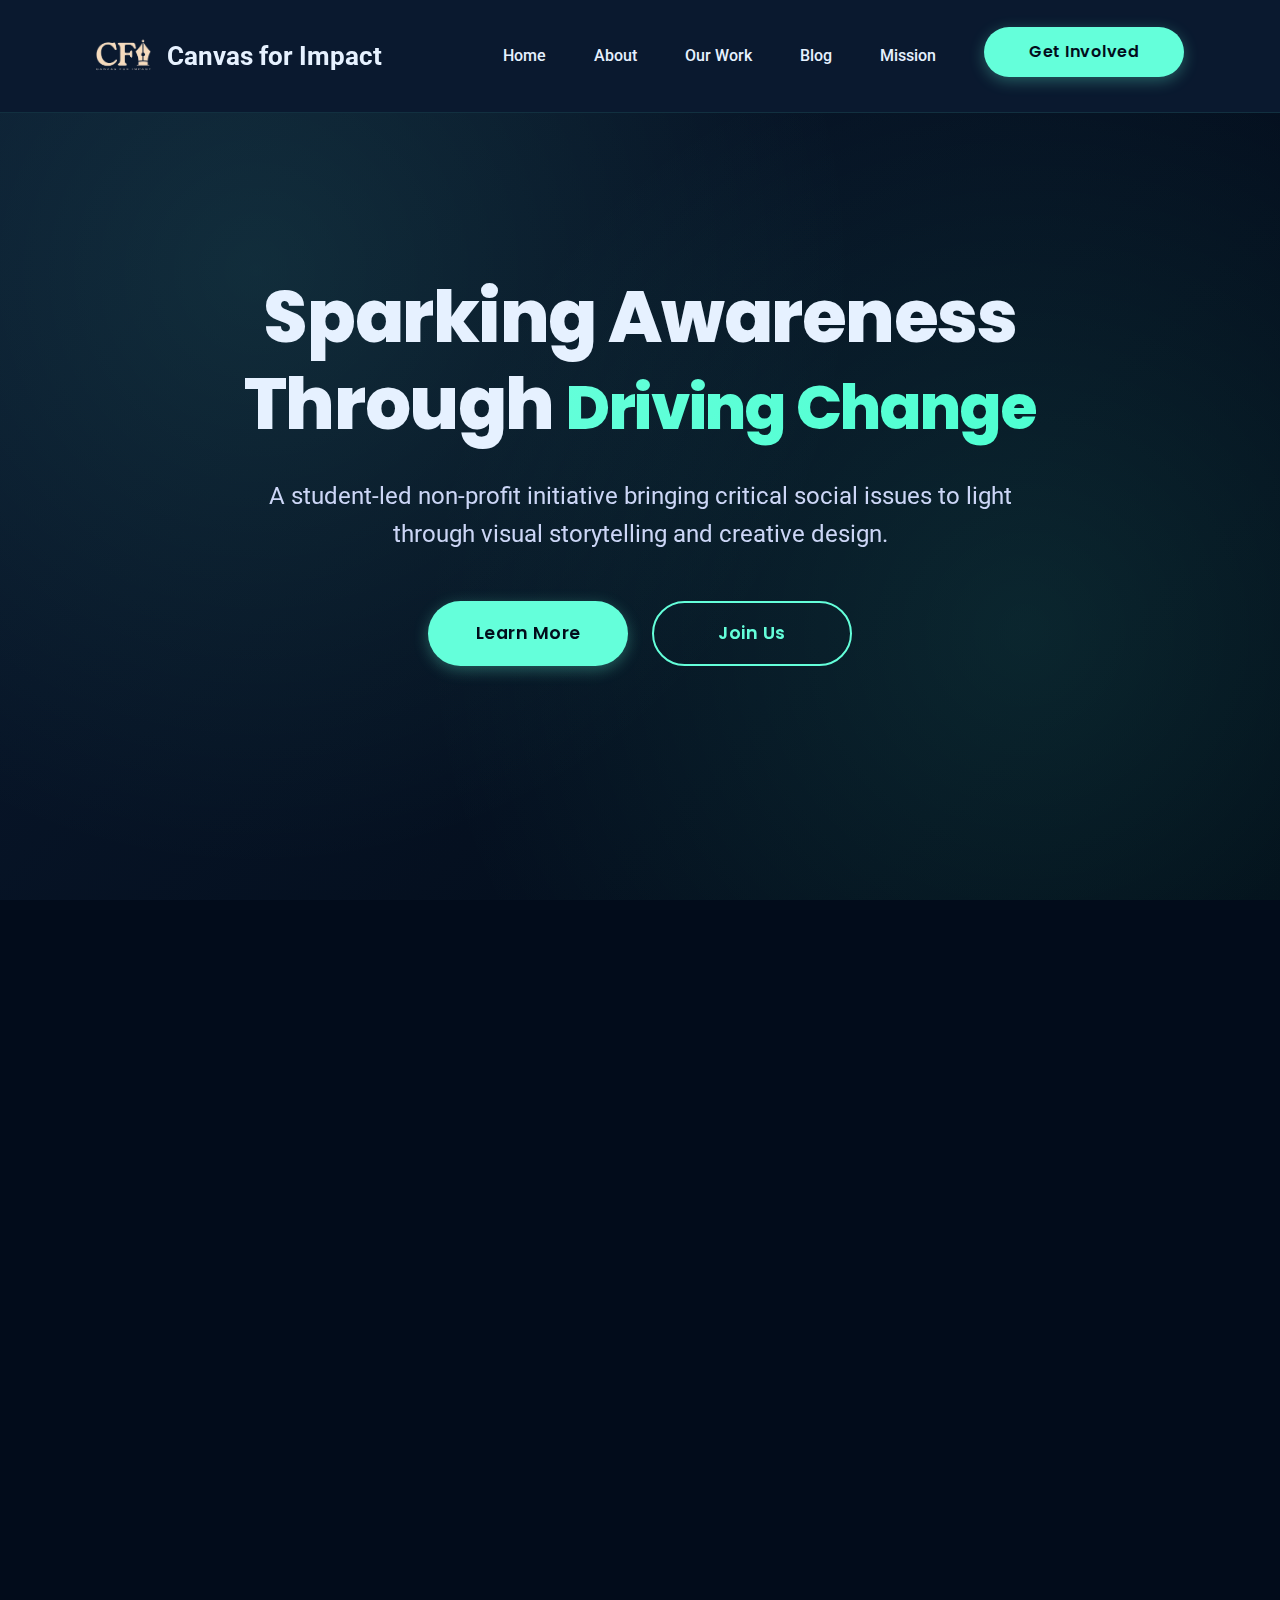
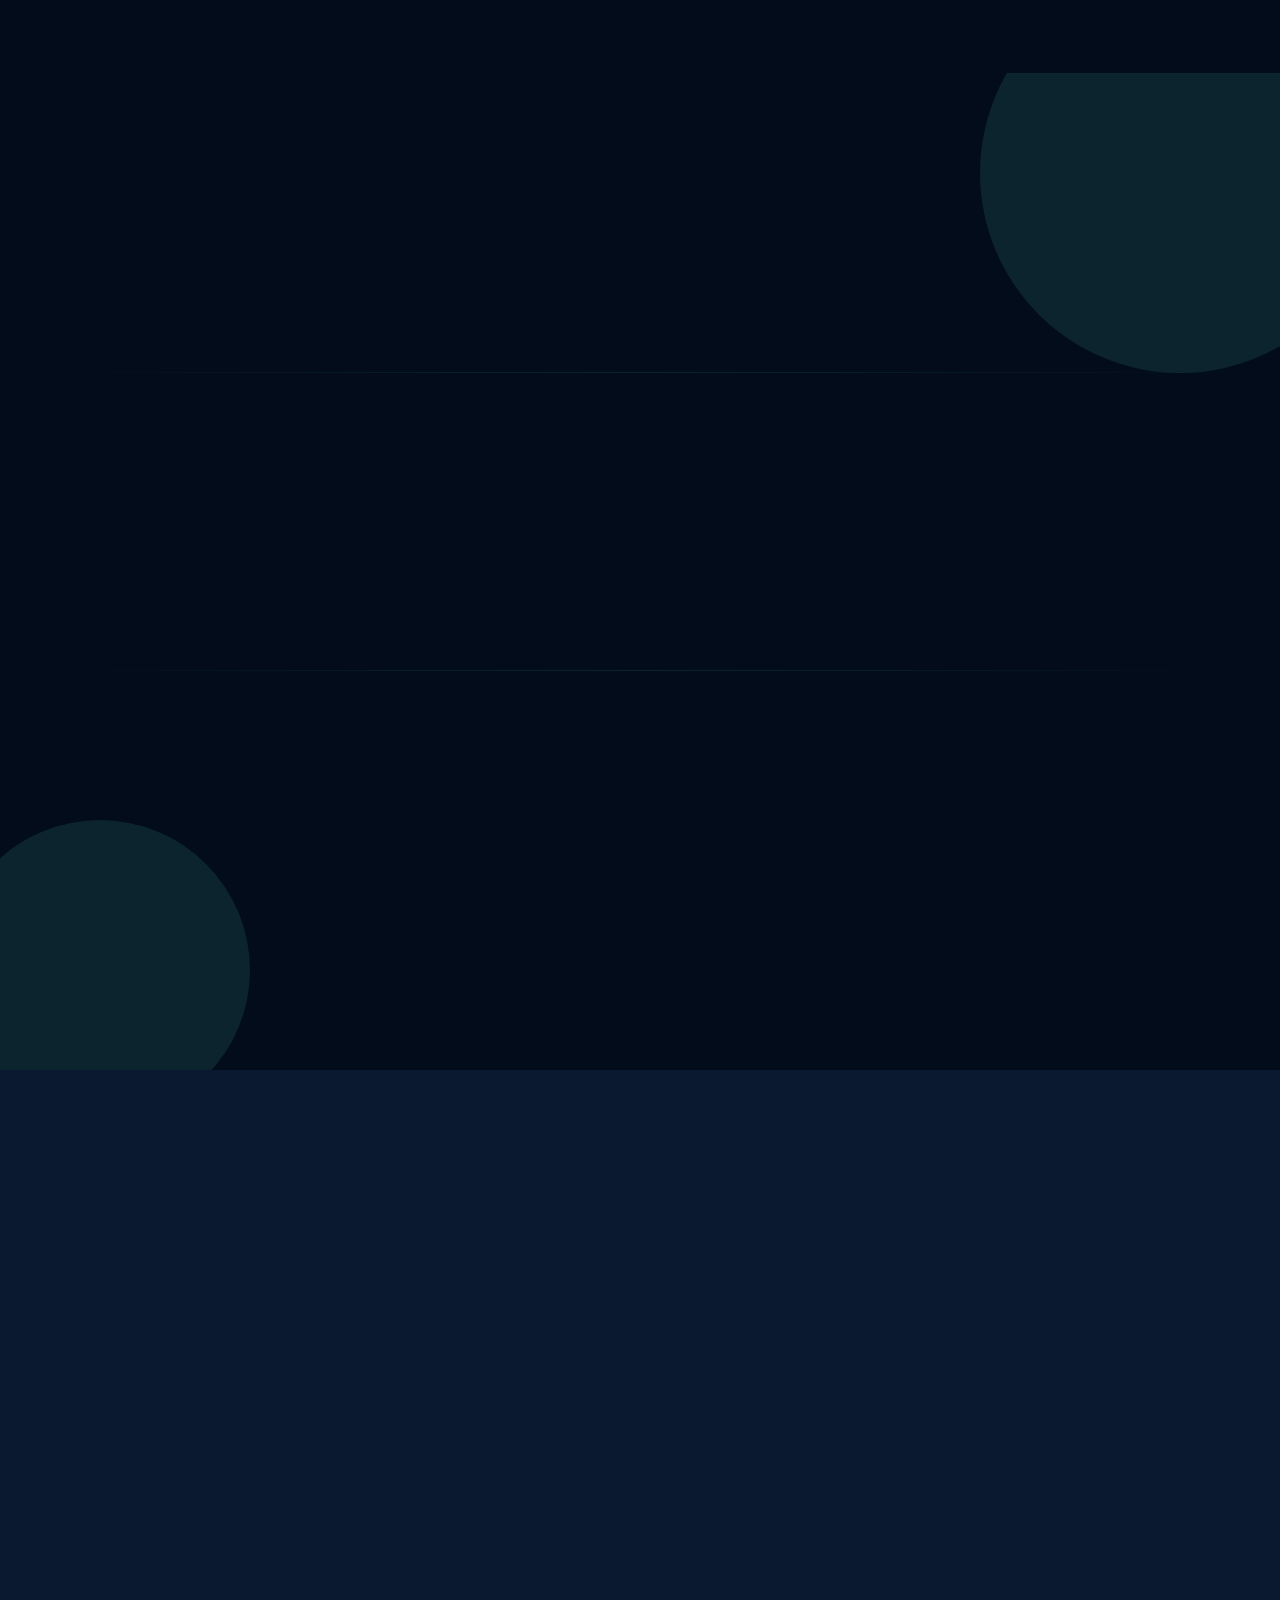
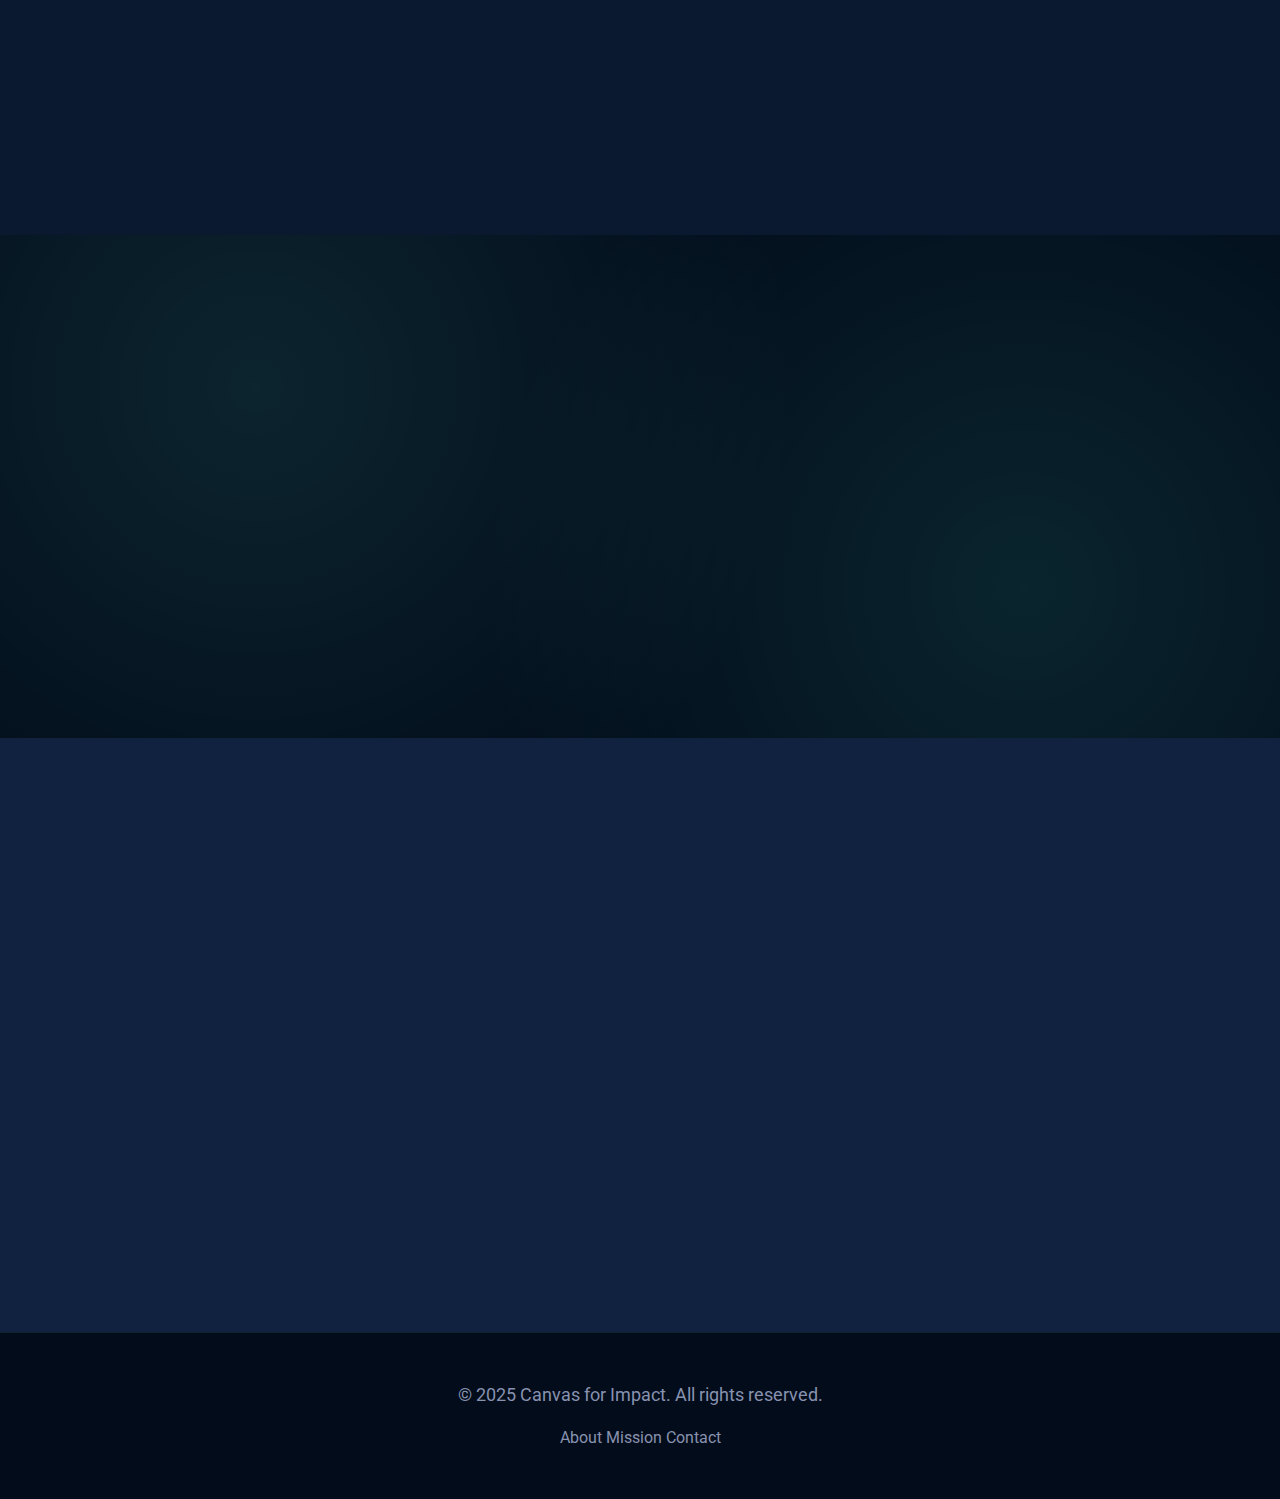
<file: index.html>
<!DOCTYPE html>
<html lang="en" class="smooth-scroll">
    <head>
    <meta charset="UTF-8">
    <meta name="viewport" content="width=device-width, initial-scale=1.0">
    <title>Canvas for Impact | Sparking Change Through Creativity</title>
    <meta name="description" content="Canvas for Impact is a student-led non-profit initiative dedicated to shedding light on critical social, emotional, and global issues through visual storytelling and creative design.">
    <link rel="stylesheet" href="style.css">
    <!-- Add link to Google Fonts if desired -->
    <link rel="preconnect" href="https://fonts.googleapis.com">
    <link rel="preconnect" href="https://fonts.gstatic.com" crossorigin>
    <link href="https://fonts.googleapis.com/css2?family=Poppins:wght@300;400;600;700&family=Roboto:wght@400;500;700&display=swap" rel="stylesheet">
    <!-- Add Font Awesome for icons -->
    <link rel="stylesheet" href="https://cdnjs.cloudflare.com/ajax/libs/font-awesome/6.0.0/css/all.min.css">
    <!-- AOS CSS -->
    <link href="https://unpkg.com/aos@2.3.1/dist/aos.css" rel="stylesheet">
    <!-- Favicon -->
    <link rel="icon" href="/favicon.ico" type="image/x-icon">
    <link rel="shortcut icon" href="/favicon.ico" type="image/x-icon">
    </head>
<body>

    <header class="site-header">
        <div class="container header-container">
            <div class="logo" data-aos="fade-down">
                <a href="/">
                    <img src="assets/images/logo.png" alt="Canvas for Impact Logo">
                    <span>Canvas for Impact</span>
                </a>
            </div>
            <nav class="main-nav">
                <button class="menu-toggle" aria-label="Toggle navigation" aria-expanded="false">
                    <span></span>
                    <span></span>
                    <span></span>
                    </button>
                <ul class="nav-links">
                    <li><a href="#home" class="active">Home</a></li>
                    <li><a href="#about">About</a></li>
                    <li><a href="#methods">Our Work</a></li>
                    <li><a href="/blog.html">Blog</a></li>
                    <li><a href="#mission">Mission</a></li>
                    <li><a href="https://docs.google.com/forms/d/e/1FAIpQLSel7xXJ7xcZhl62CjPliYhnR1sGMBsi7hTrRW8y1dH5wzJVJg/viewform?usp=sharing" target="_blank" class="cta-button">Get Involved</a></li>
                </ul>
            </nav>
                </div>
    </header>

    <main>
        <section id="home" class="hero-section">
            <div class="container hero-content" data-aos="fade-up" data-aos-delay="200">
                <h1>Sparking Awareness<br>Through <span class="text-gradient">Driving Change</span></h1>
                <p class="subtitle">A student-led non-profit initiative bringing critical social issues to light through visual storytelling and creative design.</p>
                <div class="hero-cta">
                    <a href="#about" class="cta-button" data-aos="fade-up" data-aos-delay="400">Learn More</a>
                    <a href="#contact" class="cta-button secondary" data-aos="fade-up" data-aos-delay="600">Join Us</a>
                </div>
            </div>
        </section>

        <section id="illustrations" class="illustrations-section">
            <div class="container">
                <h2 class="reveal" data-aos="fade-up">Our Illustrations</h2>
                <div class="illustrations-grid">
                    <div class="illustration-card" data-aos="fade-up" data-aos-delay="200">
                        <div class="illustration-image">
                            <img src="assets/images/illustration1.jpg" alt="Mental Health Awareness - Are you okay?">
                        </div>
                        <div class="illustration-content">
                            <h3>Breaking the Silence</h3>
                            <p>Illustrating the internal struggle with anxiety and the importance of mental health awareness</p>
                        </div>
                            </div>
                    <div class="illustration-card" data-aos="fade-up" data-aos-delay="400">
                        <div class="illustration-image">
                            <img src="assets/images/illustration2.jpg" alt="Student Life Balance">
                            </div>
                        <div class="illustration-content">
                            <h3>Student Burnout</h3>
                            <p>Highlighting the challenges of academic pressure and the need for better work-life balance</p>
                        </div>
                            </div>
                    <div class="illustration-card" data-aos="fade-up" data-aos-delay="600">
                        <div class="illustration-image">
                            <img src="assets/images/illustration3.jpg" alt="Sleep Deprivation Awareness">
                        </div>
                        <div class="illustration-content">
                            <h3>Sleep Culture</h3>
                            <p>Addressing the normalization of sleep deprivation in student life and its impact on wellbeing</p>
                        </div>
                        </div>
                    </div>
                </div>
            </section>

        <section id="about" class="about-section">
            <div class="container">
                <h2 class="reveal" data-aos="fade-up">About Canvas for Impact</h2>
                <div class="about-wrapper">
                    <div class="about-content-main" data-aos="fade-up" data-aos-delay="200">
                        <p class="highlight-text">Canvas for Impact is a student-led non-profit initiative dedicated to shedding light on critical social, emotional, and global issues that are often overlooked in everyday conversations. Our mission is to spark awareness and drive change through the power of visual storytelling, thoughtful write-ups, and creative graphic design.</p>
                    </div>
                    <div class="about-content-secondary" data-aos="fade-up" data-aos-delay="400">
                        <p>In today's fast-moving world, topics that deeply affect mental health, societal progress, and individual well-being often get lost in the noise. Canvas for Impact aims to bring these conversations to the forefront—whether it's about mental health, sustainability, equality, or self-growth—through engaging, well-researched content and eye-catching visuals.</p>
                    </div>
                    <div class="about-highlights" data-aos="fade-up" data-aos-delay="600">
                        <div class="highlight-item">
                            <span class="highlight-icon">🎨</span>
                            <span class="highlight-text">Visual Storytelling</span>
                        </div>
                        <div class="highlight-item">
                            <span class="highlight-icon">💡</span>
                            <span class="highlight-text">Social Impact</span>
                        </div>
                        <div class="highlight-item">
                            <span class="highlight-icon">✨</span>
                            <span class="highlight-text">Creative Design</span>
                        </div>
                    </div>
                </div>
            </div>
            <div class="about-bg-elements">
                <div class="bg-circle circle-1"></div>
                <div class="bg-circle circle-2"></div>
                <div class="bg-line line-1"></div>
                <div class="bg-line line-2"></div>
            </div>
        </section>

        <section id="methods" class="methods-section">
            <div class="container">
                <h2 class="reveal" data-aos="fade-up">How We Create Impact</h2>
                <div class="methods-grid">
                    <div class="method-card" data-aos="fade-up" data-aos-delay="200">
                        <div class="icon">
                            <i class="fas fa-palette"></i>
                        </div>
                        <h3>Visual Storytelling</h3>
                        <p>Engaging visuals that capture attention and convey complex issues powerfully.</p>
                    </div>
                    <div class="method-card" data-aos="fade-up" data-aos-delay="400">
                        <div class="icon">
                            <i class="fas fa-pen-fancy"></i>
                        </div>
                        <h3>Thoughtful Write-ups</h3>
                        <p>Well-researched articles and narratives that inform and inspire reflection.</p>
                        </div>
                    <div class="method-card" data-aos="fade-up" data-aos-delay="600">
                        <div class="icon">
                            <i class="fas fa-lightbulb"></i>
                        </div>
                        <h3>Creative Design</h3>
                        <p>Eye-catching designs that make important messages accessible and memorable.</p>
                    </div>
                </div>
            </div>
        </section>

        <section id="mission" class="mission-section">
            <div class="container">
                <h2 class="reveal" data-aos="fade-up">Our Mission</h2>
                <p class="reveal" data-aos="fade-up" data-aos-delay="200">We believe that creativity has the power to inform, inspire, and initiate meaningful change. By combining strong narratives with aesthetic design, we strive to build a mindful community that reflects, discusses, and acts on the issues that truly matter.</p>
                <a href="#contact" class="cta-button secondary reveal" data-aos="fade-up" data-aos-delay="400">Join Our Mission</a>
            </div>
        </section>

        <section id="contact" class="contact-section">
            <div class="container">
                <h2 class="reveal" data-aos="fade-up">Get Involved</h2>
                <p class="reveal" data-aos="fade-up" data-aos-delay="200">Want to contribute, collaborate, or learn more? Join our team or reach out to us directly.</p>
                <div class="cta-group reveal" data-aos="fade-up" data-aos-delay="400">
                    <a href="https://docs.google.com/forms/d/e/1FAIpQLSel7xXJ7xcZhl62CjPliYhnR1sGMBsi7hTrRW8y1dH5wzJVJg/viewform?usp=sharing" target="_blank" class="cta-button">Join Us</a>
                    <a href="mailto:canvasforimpact@gmail.com" class="cta-button secondary">Email Us</a>
                    </div>
                <div class="social-links reveal" data-aos="fade-up" data-aos-delay="600">
                    <a href="#" aria-label="Instagram">
                        <i class="fab fa-instagram"></i>
                    </a>
                    <a href="#" aria-label="LinkedIn">
                        <i class="fab fa-linkedin-in"></i>
                    </a>
                    <a href="#" aria-label="Twitter">
                        <i class="fab fa-twitter"></i>
                    </a>
                </div>
            </div>
        </section>
    </main>

    <footer class="site-footer">
        <div class="container">
            <div class="footer-content">
                <p>&copy; 2025 Canvas for Impact. All rights reserved.</p>
                <div class="footer-links">
                    <a href="#about">About</a>
                    <a href="#mission">Mission</a>
                    <a href="#contact">Contact</a>
                    </div>
                </div>
            </div>
        </footer>

    <!-- AOS JS -->
    <script src="https://unpkg.com/aos@2.3.1/dist/aos.js"></script>
        <script>
        // Initialize AOS
        AOS.init({
            duration: 800,
            easing: 'ease-out',
            once: true,
            offset: 100
        });

        // Header scroll effect
        const header = document.querySelector('.site-header');
        const scrollWatcher = () => {
            header.classList.toggle('scrolled', window.scrollY > 10);
        };
        window.addEventListener('scroll', scrollWatcher);

        // Mobile menu toggle
        const menuToggle = document.querySelector('.menu-toggle');
        const navLinks = document.querySelector('.nav-links');
        
        menuToggle.addEventListener('click', () => {
            const isExpanded = menuToggle.getAttribute('aria-expanded') === 'true';
            menuToggle.setAttribute('aria-expanded', !isExpanded);
            menuToggle.classList.toggle('active');
            navLinks.classList.toggle('active');
            document.body.style.overflow = isExpanded ? '' : 'hidden';
        });

        // Close mobile menu when clicking outside
        document.addEventListener('click', (e) => {
            if (navLinks.classList.contains('active') && 
                !navLinks.contains(e.target) && 
                !menuToggle.contains(e.target)) {
                menuToggle.setAttribute('aria-expanded', 'false');
                menuToggle.classList.remove('active');
                navLinks.classList.remove('active');
                document.body.style.overflow = '';
            }
        });

        // Close mobile menu when clicking on a link
        document.querySelectorAll('.nav-links a').forEach(link => {
            link.addEventListener('click', () => {
                if (navLinks.classList.contains('active')) {
                    menuToggle.setAttribute('aria-expanded', 'false');
                    menuToggle.classList.remove('active');
                    navLinks.classList.remove('active');
                    document.body.style.overflow = '';
                }
            });
        });

        // Smooth scroll for anchor links
        document.querySelectorAll('a[href^="#"]').forEach(anchor => {
            anchor.addEventListener('click', function (e) {
                e.preventDefault();
                const targetId = this.getAttribute('href');
                const targetElement = document.querySelector(targetId);
                if (targetElement) {
                    targetElement.scrollIntoView({ behavior: 'smooth' });
                    // Close mobile menu if open
                    if (navLinks.classList.contains('active')) {
                        menuToggle.setAttribute('aria-expanded', 'false');
                        navLinks.classList.remove('active');
                        document.body.style.overflow = '';
                    }
                }
            });
        });

        // Reveal animations on scroll
        const revealElements = document.querySelectorAll('.reveal');
        const methodCards = document.querySelectorAll('.method-card');

        const revealOnScroll = () => {
            const triggerBottom = window.innerHeight * 0.8;

            revealElements.forEach(element => {
                const elementTop = element.getBoundingClientRect().top;
                if (elementTop < triggerBottom) {
                    element.classList.add('active');
                }
            });

            methodCards.forEach(card => {
                const cardTop = card.getBoundingClientRect().top;
                if (cardTop < triggerBottom) {
                    card.classList.add('visible');
                }
            });
        };

        window.addEventListener('scroll', revealOnScroll);
        window.addEventListener('load', revealOnScroll);

        // Active nav link updater
        const sections = document.querySelectorAll('section');
        const navItems = document.querySelectorAll('.nav-links a');

        const updateActiveNavLink = () => {
            let current = '';
            sections.forEach(section => {
                const sectionTop = section.offsetTop;
                if (window.scrollY >= sectionTop - 100) {
                    current = section.getAttribute('id');
                }
            });

            navItems.forEach(item => {
                item.classList.remove('active');
                if (item.getAttribute('href').slice(1) === current) {
                    item.classList.add('active');
                }
            });
        };

        window.addEventListener('scroll', updateActiveNavLink);
        window.addEventListener('load', updateActiveNavLink);
        </script>

    </body>
</html>
</file>
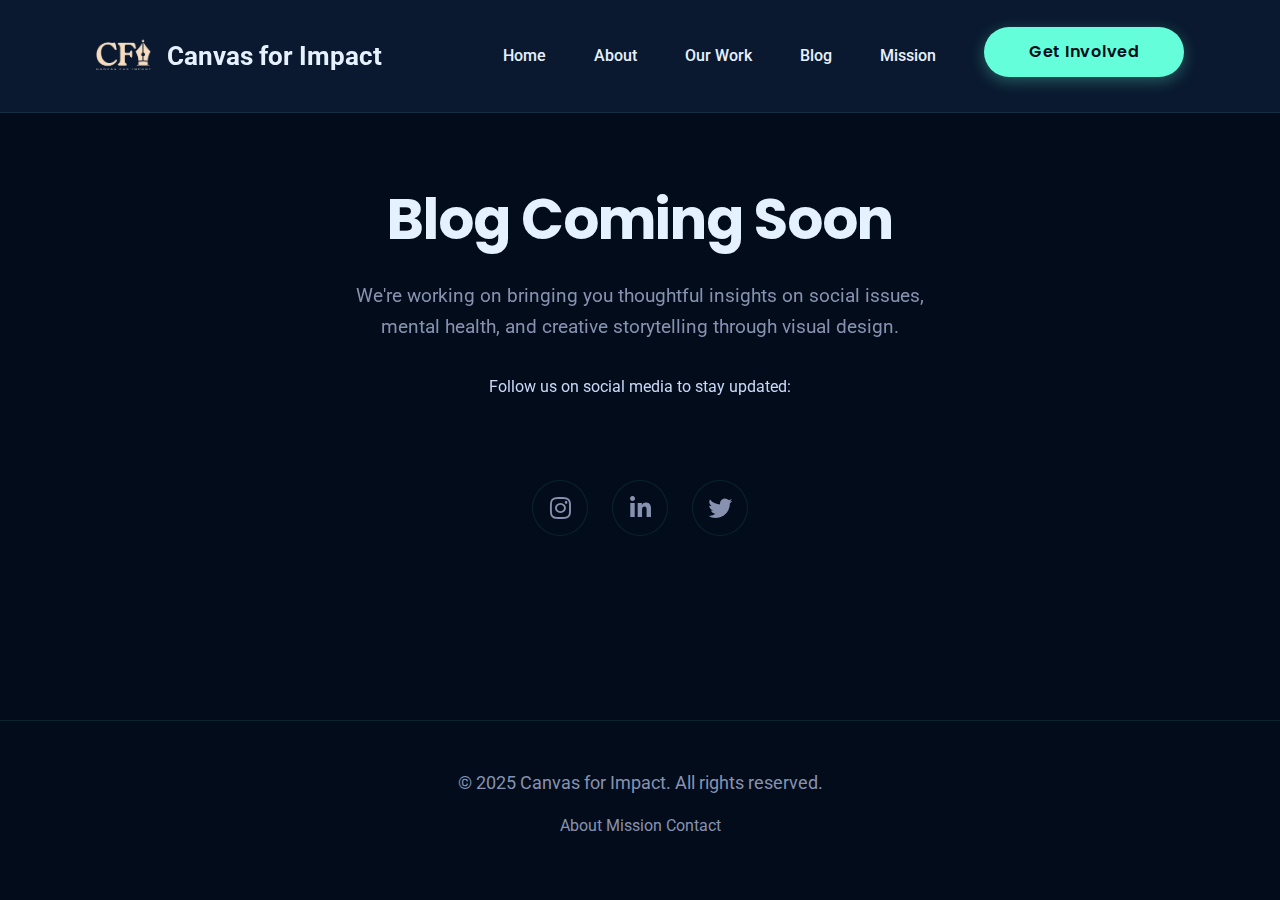
<file: blog.html>
<!DOCTYPE html>
<html lang="en" class="smooth-scroll">
<head>
    <meta charset="UTF-8">
    <meta name="viewport" content="width=device-width, initial-scale=1.0">
    <title>Blog | Canvas for Impact</title>
    <meta name="description" content="Explore our blog for insights on social issues, mental health, and creative storytelling through visual design.">
    <link rel="stylesheet" href="style.css">
    <link rel="preconnect" href="https://fonts.googleapis.com">
    <link rel="preconnect" href="https://fonts.gstatic.com" crossorigin>
    <link href="https://fonts.googleapis.com/css2?family=Poppins:wght@300;400;600;700&family=Roboto:wght@400;500;700&display=swap" rel="stylesheet">
    <link rel="stylesheet" href="https://cdnjs.cloudflare.com/ajax/libs/font-awesome/6.0.0/css/all.min.css">
    <link href="https://unpkg.com/aos@2.3.1/dist/aos.css" rel="stylesheet">
    <!-- Favicon -->
    <link rel="icon" href="/favicon.ico" type="image/x-icon">
    <link rel="shortcut icon" href="/favicon.ico" type="image/x-icon">
    <style>
        .coming-soon-section {
            min-height: 80vh;
            display: flex;
            align-items: center;
            justify-content: center;
            text-align: center;
            padding: 120px 20px;
        }

        .coming-soon-content {
            max-width: 600px;
        }

        .coming-soon-content h1 {
            margin-bottom: 1.5rem;
            color: var(--text-light);
        }

        .coming-soon-content p {
            color: var(--text-muted);
            font-size: 1.2rem;
            margin-bottom: 2rem;
        }

        .notification-form {
            display: flex;
            flex-direction: column;
            gap: 1rem;
            align-items: center;
        }

        .notification-form p {
            font-size: 1rem;
            color: var(--text-dark);
        }

        .social-links {
            margin-top: 2rem;
            display: flex;
            justify-content: center;
            gap: 1.5rem;
        }

        .social-links a {
            color: var(--text-muted);
            font-size: 1.5rem;
            transition: color var(--transition-normal);
        }

        .social-links a:hover {
            color: var(--accent-color);
        }
    </style>
</head>
<body>
    <header class="site-header">
        <div class="container header-container">
            <div class="logo" data-aos="fade-down">
                <a href="/">
                    <img src="assets/images/logo.png" alt="Canvas for Impact Logo">
                    <span>Canvas for Impact</span>
                </a>
            </div>
            <nav class="main-nav">
                <button class="menu-toggle" aria-label="Toggle navigation" aria-expanded="false">
                    <span></span>
                    <span></span>
                    <span></span>
                </button>
                <ul class="nav-links">
                    <li><a href="/">Home</a></li>
                    <li><a href="/#about">About</a></li>
                    <li><a href="/#methods">Our Work</a></li>
                    <li><a href="/blog.html" class="active">Blog</a></li>
                    <li><a href="/#mission">Mission</a></li>
                    <li><a href="https://docs.google.com/forms/d/e/1FAIpQLSel7xXJ7xcZhl62CjPliYhnR1sGMBsi7hTrRW8y1dH5wzJVJg/viewform?usp=sharing" target="_blank" class="cta-button">Get Involved</a></li>
                </ul>
            </nav>
        </div>
    </header>

    <main>
        <section class="coming-soon-section">
            <div class="coming-soon-content" data-aos="fade-up">
                <h1>Blog Coming Soon</h1>
                <p>We're working on bringing you thoughtful insights on social issues, mental health, and creative storytelling through visual design.</p>
                <div class="notification-form">
                    <p>Follow us on social media to stay updated:</p>
                    <div class="social-links">
                        <a href="#" aria-label="Instagram" target="_blank">
                            <i class="fab fa-instagram"></i>
                        </a>
                        <a href="#" aria-label="LinkedIn" target="_blank">
                            <i class="fab fa-linkedin-in"></i>
                        </a>
                        <a href="#" aria-label="Twitter" target="_blank">
                            <i class="fab fa-twitter"></i>
                        </a>
                    </div>
                </div>
            </div>
        </section>
    </main>

    <footer class="site-footer">
        <div class="container">
            <div class="footer-content">
                <p>&copy; 2025 Canvas for Impact. All rights reserved.</p>
                <div class="footer-links">
                    <a href="/#about">About</a>
                    <a href="/#mission">Mission</a>
                    <a href="/#contact">Contact</a>
                </div>
            </div>
        </div>
    </footer>

    <!-- AOS JS -->
    <script src="https://unpkg.com/aos@2.3.1/dist/aos.js"></script>
    <script>
        // Initialize AOS
        AOS.init({
            duration: 800,
            easing: 'ease-out',
            once: true,
            offset: 100
        });

        // Mobile menu functionality
        const menuToggle = document.querySelector('.menu-toggle');
        const navLinks = document.querySelector('.nav-links');
        
        menuToggle.addEventListener('click', () => {
            const isExpanded = menuToggle.getAttribute('aria-expanded') === 'true';
            menuToggle.setAttribute('aria-expanded', !isExpanded);
            menuToggle.classList.toggle('active');
            navLinks.classList.toggle('active');
            document.body.style.overflow = isExpanded ? '' : 'hidden';
        });
    </script>
</body>
</html>
</file>
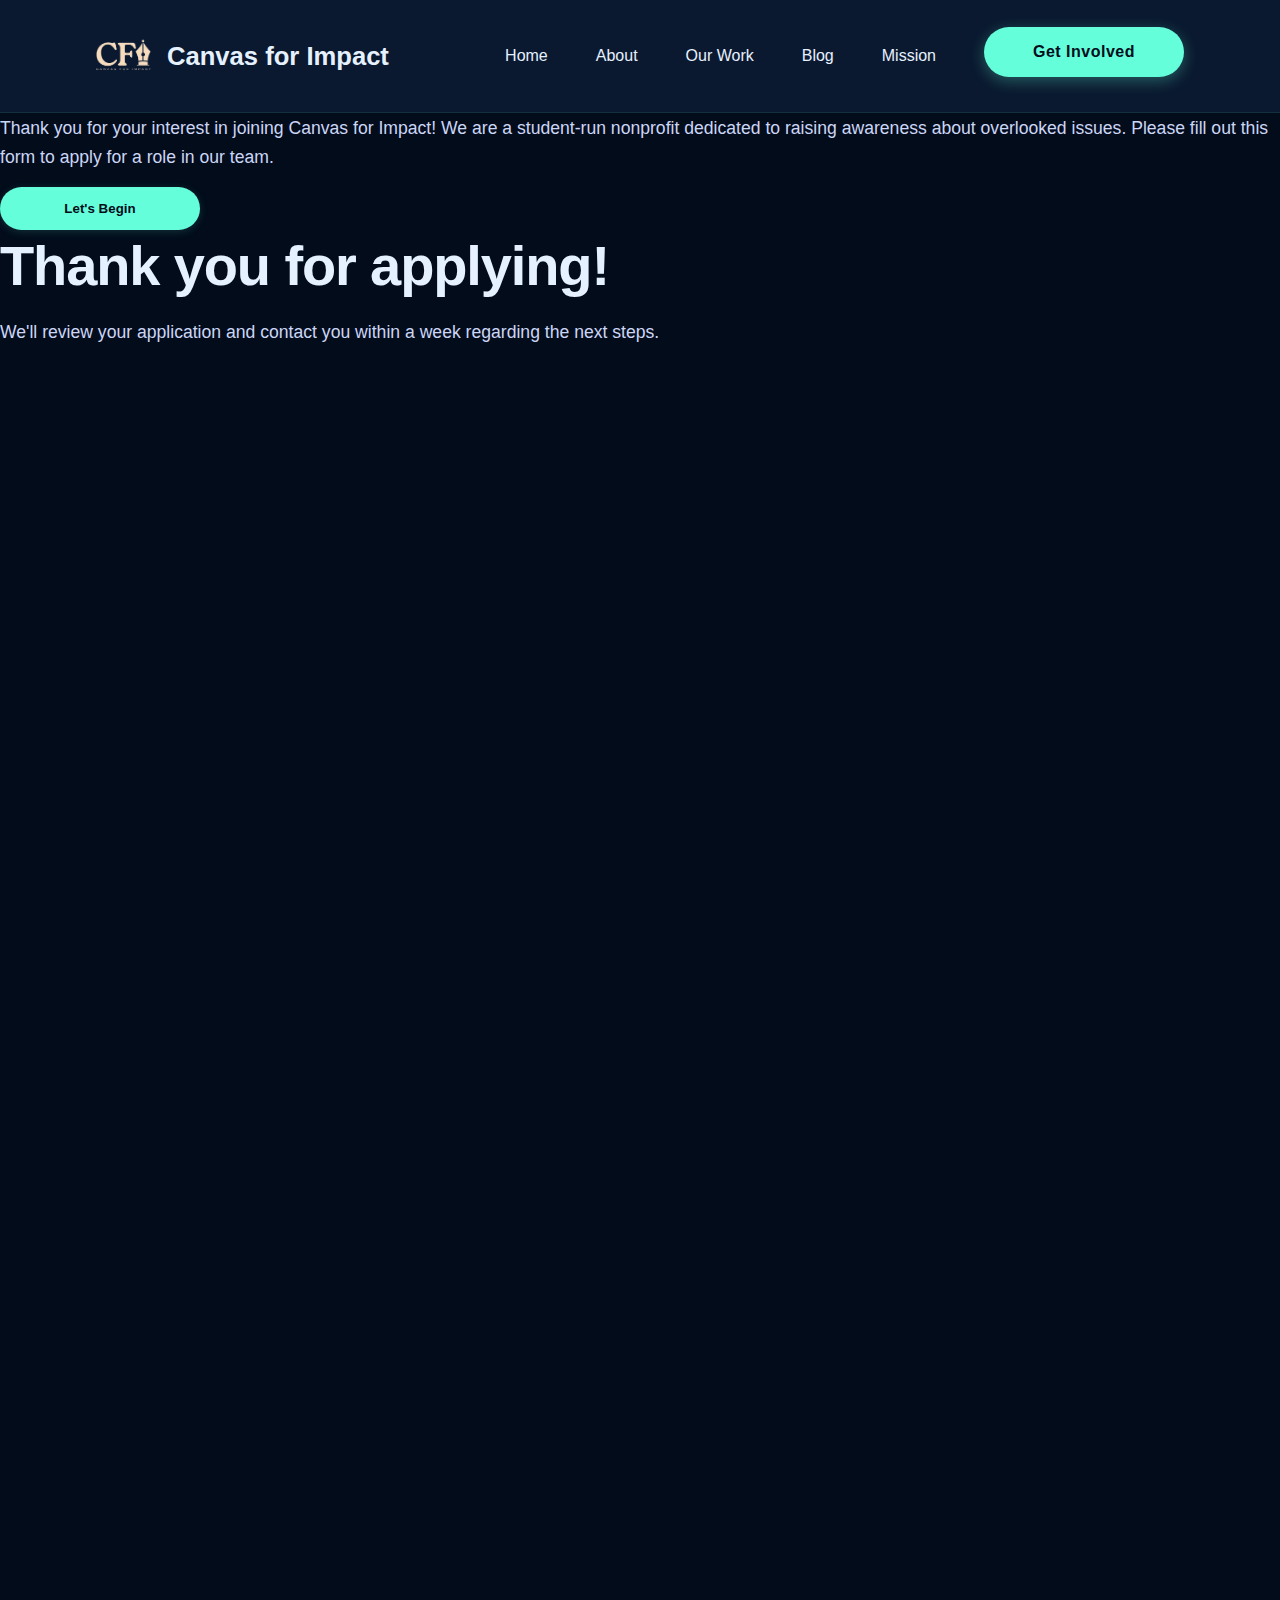
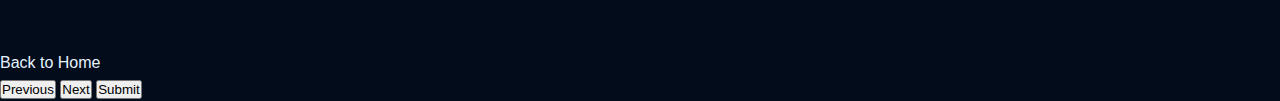
<file: join-us.html>
<!DOCTYPE html>
<html lang="en">
<head>
  <meta charset="UTF-8">
  <meta name="viewport" content="width=device-width, initial-scale=1.0">
  <title>Join Canvas for Impact</title>
  <link rel="stylesheet" href="style.css">
  <link rel="stylesheet" href="https://fonts.googleapis.com/css2?family=Inter:wght@300;400;500;600&display=swap">
  <!-- Add AOS library -->
  <link rel="stylesheet" href="https://unpkg.com/aos@next/dist/aos.css" />
  <style>    /* Inline styles for better question layout */    .question-screen {      display: flex;      flex-direction: column;      justify-content: center;      padding: 1.5rem 0;      height: auto;      min-height: 60vh;    }        .radio-group, .checkbox-group {      margin-top: 1.5rem;    }        .radio-option, .checkbox-option {      margin-bottom: 0.8rem;      border: 2px solid var(--accent-color) !important;      box-shadow: 0 0 10px rgba(100,255,218,0.2) !important;    }            /* Permanent highlight for input fields */    input[type="text"],    input[type="email"],    input[type="tel"],    input[type="number"],    textarea,    select {      border: 2px solid var(--accent-color) !important;      box-shadow: 0 0 10px rgba(100,255,218,0.2) !important;    }        .form-footer {      margin-top: auto;    }        /* Fix Let's Begin button styling */    #start-btn {      background-color: var(--accent-color);      color: var(--bg-dark);      padding: 0.875rem 1.75rem;      border-radius: var(--radius-full);      font-weight: 600;      transition: all 0.3s ease;      box-shadow: 0 2px 8px rgba(100, 255, 218, 0.15);      border: none;      cursor: pointer;      min-width: 200px;    }        #start-btn:hover {      background-color: white;      color: var(--bg-dark);      transform: translateY(-1px);      box-shadow: 0 3px 10px rgba(100, 255, 218, 0.15);    }        /* No scrolling for dropdown */    #question-4 select {      padding: 1rem;      font-size: 1rem;      cursor: pointer;      border-radius: var(--radius-md);    }        .help-text {      margin-top: 0.8rem;    }        @media (max-height: 700px) {      .question-screen {        min-height: auto;        padding: 1rem 0;      }            .radio-option, .checkbox-option {        padding: 0.8rem;        margin-bottom: 0.5rem;      }    }  </style>
</head>
<body class="join-us-page">
  <header class="site-header">
    <div class="container header-container">
      <div class="logo">
        <a href="/">
          <img src="assets/images/logo.png" alt="Canvas for Impact Logo">
          <span>Canvas for Impact</span>
        </a>
      </div>
      <nav class="main-nav">
        <button class="menu-toggle" aria-label="Toggle navigation" aria-expanded="false" style="background: transparent; border: none;">
          <span style="border-radius: 0 !important; height: 3px; background: white;"></span>
          <span style="border-radius: 0 !important; height: 3px; background: white;"></span>
          <span style="border-radius: 0 !important; height: 3px; background: white;"></span>
        </button>
        <ul class="nav-links">
          <li><a href="/index.html#home">Home</a></li>
          <li><a href="/index.html#about">About</a></li>
          <li><a href="/index.html#methods">Our Work</a></li>
          <li><a href="/blog.html">Blog</a></li>
          <li><a href="/index.html#mission">Mission</a></li>
          <li><a href="join-us.html" class="cta-button">Get Involved</a></li>
        </ul>
      </nav>
    </div>
  </header>
  <div class="form-container">
    <div class="form-header">
      <div class="logo">Canvas for Impact</div>
      <div class="progress-container">
        <div class="progress-bar" id="progress-bar"></div>
      </div>
    </div>

    <div class="form-content">
      <div class="intro-screen active" id="intro">
        <h1>Join Us!</h1>
        <p>Thank you for your interest in joining Canvas for Impact! We are a student-run nonprofit dedicated to raising awareness about overlooked issues. Please fill out this form to apply for a role in our team.</p>
        <button class="btn btn-primary" id="start-btn">Let's Begin</button>
      </div>

      <form id="application-form">
        <!-- Question screens will be dynamically generated -->
      </form>

      <div class="thank-you-screen" id="thank-you">
        <h1>Thank you for applying!</h1>
        <p>We'll review your application and contact you within a week regarding the next steps.</p>
        <div class="check-animation">
          <svg class="checkmark" xmlns="http://www.w3.org/2000/svg" viewBox="0 0 52 52">
            <circle class="checkmark__circle" cx="26" cy="26" r="25" fill="none"/>
            <path class="checkmark__check" fill="none" d="M14.1 27.2l7.1 7.2 16.7-16.8"/>
          </svg>
        </div>
        <a href="index.html" class="btn btn-secondary" style="margin-top: 2rem;">Back to Home</a>
      </div>
    </div>

    <div class="form-footer">
      <div class="navigation-buttons">
        <button type="button" id="prev-btn" class="btn btn-secondary">Previous</button>
        <button type="button" id="next-btn" class="btn btn-primary">Next</button>
        <button type="submit" id="submit-btn" class="btn btn-primary">Submit</button>
      </div>
    </div>
  </div>
  <script>
    // Enhanced mobile menu toggle for join-us page
    document.addEventListener('DOMContentLoaded', function() {
      const menuToggle = document.querySelector('.menu-toggle');
      const navLinks = document.querySelector('.nav-links');
      
      if (menuToggle && navLinks) {
        menuToggle.addEventListener('click', function() {
          const isExpanded = menuToggle.getAttribute('aria-expanded') === 'true';
          menuToggle.setAttribute('aria-expanded', !isExpanded);
          menuToggle.classList.toggle('active');
          navLinks.classList.toggle('active');
          
          if (navLinks.classList.contains('active')) {
            navLinks.style.display = 'flex';
            document.body.style.overflow = 'hidden';
          } else {
            document.body.style.overflow = '';
            // Delay hiding to allow animation
            setTimeout(() => {
              if (!navLinks.classList.contains('active')) {
                navLinks.style.display = '';
              }
            }, 300);
          }
        });
        
        // Close mobile menu when clicking on links
        document.querySelectorAll('.nav-links a').forEach(link => {
          link.addEventListener('click', () => {
            menuToggle.setAttribute('aria-expanded', 'false');
            menuToggle.classList.remove('active');
            navLinks.classList.remove('active');
            document.body.style.overflow = '';
          });
        });
      }
    });
  </script>
  <script src="script.js"></script>
  <!-- AOS Library JS -->
  <script src="https://unpkg.com/aos@next/dist/aos.js"></script>
  
  <!-- Success Popup -->
  <div id="submitPopup" style="display:none;position:fixed;top:0;left:0;width:100vw;height:100vh;background:rgba(0,0,0,0.8);z-index:9999;align-items:center;justify-content:center;">
    <div style="background:var(--bg-dark);color:var(--text-light);padding:2rem 2.5rem;border-radius:16px;box-shadow:0 8px 32px rgba(0,0,0,0.3);text-align:center;max-width:90vw;border:1px solid var(--accent-color);">
      <h2 style="margin-bottom:1rem;color:var(--accent-color);">Thank you for applying!</h2>
      <p style="margin-bottom:1.5rem;">We'll review your application and contact you within a week regarding the next steps.</p>
      <button onclick="window.location.href='index.html'" style="background:var(--accent-color);color:var(--bg-dark);padding:0.7rem 1.5rem;border:none;border-radius:8px;font-size:1rem;cursor:pointer;">Back to Home</button>
    </div>
  </div>
</body>
</html>
</file>
<file: style.css>
/* Modern CSS Reset and Variables */
:root {
    --primary-color: #0a192f;
    --secondary-color: #112240;
    --accent-color: #64ffda;
    --bg-light: #020c1b;
    --bg-medium: #0a192f;
    --bg-dark: #020c1b;
    --bg-darker: #010a16;
    --text-light: #e6f1ff;
    --text-dark: #ccd6f6;
    --text-darker: #8892b0;
    --text-muted: #8892b0;

    --font-primary: 'Poppins', sans-serif;
    --font-secondary: 'Roboto', sans-serif;

    /* Animation Variables */
    --transition-fast: 0.2s ease;
    --transition-normal: 0.3s ease;
    --transition-slow: 0.5s ease;
    
    /* Shadows */
    --shadow-sm: 0 2px 8px rgba(2, 12, 27, 0.2);
    --shadow-md: 0 4px 16px rgba(2, 12, 27, 0.3);
    --shadow-lg: 0 8px 32px rgba(2, 12, 27, 0.4);
    
    /* Border Radius */
    --radius-sm: 4px;
    --radius-md: 8px;
    --radius-lg: 16px;
    --radius-full: 9999px;

    /* Enhanced Gradients */
    --gradient-primary: linear-gradient(135deg, var(--primary-color) 0%, var(--bg-darker) 100%);
    --gradient-text: linear-gradient(135deg, var(--accent-color) 0%, #4dffd1 100%);
    --gradient-overlay: linear-gradient(180deg, rgba(10, 25, 47, 0.9) 0%, rgba(1, 10, 22, 0.95) 100%);
}

/* Modern CSS Reset */
*,
*::before,
*::after {
    box-sizing: border-box;
    margin: 0;
    padding: 0;
}

html {
    scroll-behavior: smooth;
    -webkit-font-smoothing: antialiased;
    -moz-osx-font-smoothing: grayscale;
}

body {
    font-family: var(--font-secondary);
    line-height: 1.6;
    color: var(--text-dark);
    background-color: var(--bg-light);
    font-size: 16px;
    overflow-x: hidden;
}

/* Typography Enhancements */
h1, h2, h3 {
    font-family: var(--font-primary);
    font-weight: 600;
    line-height: 1.3;
    color: var(--text-light);
    margin-bottom: 1rem;
}

h1 {
    font-size: clamp(2rem, 5vw, 3.5rem);
    font-weight: 700;
    letter-spacing: -0.02em;
}

h2 {
    font-size: clamp(1.5rem, 4vw, 2.5rem);
    margin-bottom: 1.5rem;
}

h3 {
    font-size: clamp(1.1rem, 3vw, 1.5rem);
    color: var(--text-light);
}

p {
    margin-bottom: 1rem;
    color: var(--text-dark);
    font-size: clamp(1rem, 2vw, 1.1rem);
}

/* Enhanced Container */
.container {
    width: min(90%, 1200px);
    margin: 0 auto;
    padding: 0 clamp(1rem, 3vw, 2rem);
}

/* Modern Header & Navigation */
.site-header {
    background: var(--bg-medium);
    border-bottom: 1px solid rgba(100, 255, 218, 0.1);
    padding: 1rem 0;
    position: fixed;
    width: 100%;
    top: 0;
    left: 0;
    z-index: 1000;
}

.header-container {
    display: flex;
    justify-content: space-between;
    align-items: center;
    padding: 0 2rem;
    max-width: 1200px;
    margin: 0 auto;
    height: 80px;
}

.logo {
    display: flex;
    align-items: center;
}

.logo img {
    height: 55px;
    width: auto;
}

.logo a {
    display: flex;
    align-items: center;
    gap: 1rem;
    font-size: 1.6rem;
    font-weight: 700;
    color: var(--text-light);
    text-decoration: none;
}

.nav-links {
    display: flex;
    align-items: center;
    gap: 3rem;
    margin: 0;
    padding: 0;
    list-style-type: none;
}

.nav-links li {
    margin: 0;
    padding: 0;
}

.nav-links a {
    color: var(--text-light);
    text-decoration: none;
    font-size: 1rem;
    font-weight: 500;
    padding: 0.5rem 0;
    position: relative;
    transition: color var(--transition-normal);
    display: inline-block;
}

.nav-links a::after {
    content: '';
    position: absolute;
    bottom: 0;
    left: 0;
    width: 0;
    height: 2px;
    background: var(--accent-color);
    transition: width var(--transition-normal);
}

.nav-links a:hover {
    color: var(--accent-color);
}

.nav-links a:hover::after {
    width: 100%;
}

.nav-links .cta-button {
    background: var(--accent-color);
    color: var(--bg-dark);
    padding: 0.75rem 1.5rem;
    border-radius: var(--radius-full);
    font-weight: 600;
    border: none;
    transition: all var(--transition-normal);
}

.nav-links .cta-button:hover {
    transform: translateY(-2px);
    box-shadow: 0 4px 20px rgba(100, 255, 218, 0.2);
    color: var(--bg-dark);
}

.nav-links .cta-button::after {
    display: none;
}

/* Enhanced Hero Section */
.hero-section {
    position: relative;
    min-height: 100vh;
    width: 100%;
    display: flex;
    align-items: center;
    justify-content: center;
    background: var(--gradient-primary);
    color: var(--text-light);
    text-align: center;
    padding: 120px 0 80px;
    overflow: hidden;
}

.hero-section::before {
    content: '';
    position: absolute;
    top: 0;
    left: 0;
    right: 0;
    bottom: 0;
    background: 
        radial-gradient(circle at 20% 30%, rgba(100, 255, 218, 0.1) 0%, transparent 50%),
        radial-gradient(circle at 80% 70%, rgba(77, 255, 209, 0.1) 0%, transparent 50%);
    pointer-events: none;
}

.hero-content {
    position: relative;
    z-index: 1;
    width: 100%;
    max-width: 1200px;
    margin: 0 auto;
    padding: 0 2rem;
}

.hero-content h1 {
    color: var(--text-light);
    margin-bottom: 1.5rem;
    line-height: 1.2;
    font-size: clamp(2.8rem, 7vw, 4.5rem);
    font-weight: 800;
    letter-spacing: -0.02em;
}

.hero-content h1 .text-gradient {
    font-size: clamp(2.2rem, 6vw, 3.8rem);
    background: var(--gradient-text);
    -webkit-background-clip: text;
    background-clip: text;
    color: transparent;
    display: inline-block;
    padding: 0.5rem 0;
    position: relative;
    text-shadow: none;
}

.hero-content .subtitle {
    font-size: clamp(1.2rem, 2.5vw, 1.5rem);
    color: var(--text-dark);
    max-width: 800px;
    margin: 0 auto 3rem;
    line-height: 1.6;
    font-weight: 400;
}

/* Enhanced Buttons */
.hero-cta {
    display: flex;
    gap: 1.5rem;
    justify-content: center;
    margin-top: 2rem;
    flex-wrap: wrap;
}

.cta-button {
    display: inline-flex;
    align-items: center;
    justify-content: center;
    padding: 1rem 2.5rem;
    border-radius: var(--radius-full);
    font-weight: 600;
    font-family: var(--font-primary);
    font-size: 1.1rem;
    letter-spacing: 0.5px;
    transition: all var(--transition-normal);
    position: relative;
    overflow: hidden;
    z-index: 1;
    min-width: 200px;
    text-align: center;
    border: none;
    cursor: pointer;
    background: var(--accent-color);
    color: var(--bg-dark);
    box-shadow: 0 4px 15px rgba(100, 255, 218, 0.3);
}

.cta-button:hover {
    transform: translateY(-2px);
    box-shadow: 0 6px 25px rgba(100, 255, 218, 0.4);
    background: var(--accent-color);
    color: var(--bg-dark);
}

.cta-button.secondary {
    background: transparent;
    color: var(--accent-color);
    border: 2px solid var(--accent-color);
    box-shadow: none;
}

.cta-button.secondary:hover {
    background: rgba(100, 255, 218, 0.1);
    border-color: var(--accent-color);
    color: var(--accent-color);
    box-shadow: 0 4px 15px rgba(100, 255, 218, 0.2);
}

/* Enhanced Method Cards */
.methods-grid {
    display: grid;
    grid-template-columns: repeat(auto-fit, minmax(280px, 1fr));
    gap: 2rem;
    perspective: 1000px;
}

.method-card {
    background: var(--secondary-color);
    padding: 3rem 2.5rem;
    border-radius: var(--radius-lg);
    box-shadow: var(--shadow-md);
    transition: all var(--transition-normal);
    transform-style: preserve-3d;
    position: relative;
    opacity: 0;
    transform: translateY(20px);
    border: 1px solid rgba(100, 255, 218, 0.1);
    color: var(--text-dark);
}

.method-card.visible {
    animation: fadeInUp 0.6s var(--transition-normal) forwards;
}

.method-card:hover {
    transform: translateY(-5px);
    border-color: var(--accent-color);
    box-shadow: var(--shadow-lg);
}

.method-card .icon {
    font-size: 3.5rem;
    margin-bottom: 2rem;
    color: var(--accent-color);
    transition: all var(--transition-normal);
    display: inline-block;
    position: relative;
    z-index: 2;
}

.method-card:hover .icon {
    transform: scale(1.1) rotate(5deg);
    color: var(--text-light);
}

.method-card::before {
    content: '';
    position: absolute;
    top: 0;
    left: 0;
    width: 100%;
    height: 100%;
    background: linear-gradient(45deg, var(--accent-color) 0%, transparent 100%);
    opacity: 0;
    transition: opacity var(--transition-normal);
    z-index: 1;
}

.method-card:hover::before {
    opacity: 0.1;
}

.method-card h3 {
    color: var(--text-light);
}

.method-card p {
    color: var(--text-dark);
}

/* Mission Section Enhancement */
.mission-section {
    position: relative;
    background: var(--bg-dark);
    color: var(--text-light);
    text-align: center;
    padding: 6rem 0;
    overflow: hidden;
}

.mission-section::before {
    content: '';
    position: absolute;
    top: 0;
    left: 0;
    right: 0;
    bottom: 0;
    background: linear-gradient(45deg, transparent 30%, rgba(27, 154, 170, 0.1) 100%);
}

.mission-section p {
    color: var(--text-light);
}

/* Contact Section Enhancement */
.contact-section {
    padding: 8rem 0;
    background: var(--secondary-color);
    position: relative;
}

.cta-group {
    display: flex;
    justify-content: center;
    gap: 1.5rem;
    margin: 2rem 0;
}

.cta-group .cta-button {
    min-width: 180px;
}

.social-links {
    display: flex;
    justify-content: center;
    gap: 1.5rem;
    margin-top: 3rem;
}

.social-links a {
    display: inline-flex;
    align-items: center;
    justify-content: center;
    width: 3.5rem;
    height: 3.5rem;
    border-radius: var(--radius-full);
    background: var(--bg-dark);
    color: var(--accent-color);
    transition: all var(--transition-normal);
    border: 1px solid rgba(100, 255, 218, 0.1);
    position: relative;
    overflow: hidden;
}

.social-links a::before {
    content: '';
    position: absolute;
    top: 0;
    left: 0;
    width: 100%;
    height: 100%;
    background: var(--gradient-text);
    opacity: 0;
    transition: opacity var(--transition-normal);
}

.social-links a:hover {
    transform: translateY(-5px);
    border-color: var(--accent-color);
}

.social-links a:hover::before {
    opacity: 1;
}

.social-links a i {
    position: relative;
    z-index: 1;
    transition: color var(--transition-normal);
}

.social-links a:hover i {
    color: var(--bg-dark);
}

/* Footer Enhancement */
.site-footer {
    background: var(--bg-dark);
    color: var(--text-muted);
    text-align: center;
    padding: 3rem 0;
    position: relative;
    overflow: hidden;
    border-top: 1px solid rgba(100, 255, 218, 0.1);
}

.footer-content p {
    color: var(--text-muted);
}

.footer-links a {
    color: var(--text-muted);
}

.footer-links a:hover {
    color: var(--accent-color);
}

/* Animations */
@keyframes fadeInUp {
    from {
        opacity: 0;
        transform: translateY(30px);
    }
    to {
        opacity: 1;
        transform: translateY(0);
    }
}

@keyframes float {
    0%, 100% {
        transform: translateY(0);
    }
    50% {
        transform: translateY(-10px);
    }
}

/* Responsive Design Enhancement */
@media (max-width: 992px) {
    .nav-links { gap: 1.5rem; }
}

@media (max-width: 768px) {
    .site-header {
        height: 90px;
    }

    .hero-section {
        padding: 140px 0 60px;
        min-height: 100vh;
        height: auto;
    }

    .hero-content {
        padding: 0 1.5rem;
    }

    .hero-content h1 {
        font-size: clamp(2.8rem, 8vw, 4rem);
        line-height: 1.3;
        margin-top: 2rem;
    }

    .hero-content h1 .text-gradient {
        font-size: clamp(2.2rem, 7vw, 3.2rem);
    }

    .hero-content .subtitle {
        font-size: 1.1rem;
        margin-bottom: 2.5rem;
        padding: 0 1rem;
    }

    .hero-cta {
        flex-direction: column;
        align-items: center;
        gap: 1rem;
    }

    .cta-button {
        width: 100%;
        max-width: 280px;
    }

    .nav-links {
        display: none;
        position: fixed;
        top: 0;
        left: 0;
        width: 100%;
        height: 100vh;
        background: var(--bg-medium);
        flex-direction: column;
        justify-content: center;
        align-items: center;
        gap: 2rem;
        padding: 2rem;
        margin: 0;
    }

    .nav-links li {
        margin: 0;
        padding: 0;
        width: auto;
    }

    .nav-links.active {
        display: flex;
    }

    .menu-toggle {
        display: block;
        z-index: 1001;
    }

    .methods-grid {
        grid-template-columns: 1fr;
    }

    .social-links a {
        width: 3rem;
        height: 3rem;
    }

    .logo a {
        font-size: 1.2rem;
        gap: 0.5rem;
    }

    .logo img {
        height: 40px;
    }

    .header-container {
        padding: 0 1rem;
    }
}

@media (max-width: 576px) {
    .cta-button {
        width: 100%;
        max-width: 300px;
    }
    
    .method-card {
        padding: 2rem;
    }
}

@media (max-width: 480px) {
    .hero-section {
        padding: 120px 0 50px;
    }

    .hero-content {
        padding: 0 1rem;
    }

    .hero-content h1 {
        font-size: clamp(3rem, 10vw, 4.2rem);
        line-height: 1.3;
        margin-top: 3rem;
    }

    .hero-content h1 .text-gradient {
        font-size: clamp(2.4rem, 8vw, 3rem);
        padding: 0.3rem 0;
    }

    .hero-content .subtitle {
        font-size: 1.2rem;
        margin-bottom: 2rem;
        padding: 0;
    }

    .cta-group {
        flex-direction: column;
        align-items: center;
    }

    .cta-group .cta-button {
        width: 100%;
        max-width: 300px;
    }

    .slider {
        height: 450px;
    }

    .logo a {
        font-size: 1rem;
    }

    .logo img {
        height: 35px;
    }

    .cta-button {
        padding: 0.9rem 2rem;
        font-size: 1rem;
        min-width: 180px;
    }
}

/* Fix for very tall screens */
@media (min-height: 1000px) {
    .hero-section {
        height: 100vh;
        padding: 160px 0 80px;
    }
}

/* Fix for very short screens */
@media (max-height: 600px) {
    .hero-section {
        height: auto;
        min-height: 100vh;
        padding: 120px 0 60px;
    }
}

/* Utility Classes */
.text-gradient {
    background: var(--gradient-text);
    -webkit-background-clip: text;
    background-clip: text;
    color: transparent;
}

.reveal {
    opacity: 0;
    transform: translateY(20px);
    transition: all var(--transition-normal);
}

.reveal.active {
    opacity: 1;
    transform: translateY(0);
}

/* Smooth Scrollbar for Modern Browsers */
@media (hover: hover) {
    .smooth-scroll {
        scroll-behavior: smooth;
    }
}

/* About Section Enhancement */
.about-section {
    padding: 8rem 0;
    background: var(--bg-light);
    position: relative;
    overflow: hidden;
}

.about-wrapper {
    position: relative;
    z-index: 2;
    max-width: 1000px;
    margin: 0 auto;
}

.about-content-main {
    background: var(--bg-dark);
    padding: 3rem;
    border-radius: var(--radius-lg);
    margin-bottom: 3rem;
    position: relative;
    overflow: hidden;
    box-shadow: var(--shadow-lg);
    transform: translateY(0);
    transition: transform 0.3s ease;
}

.about-content-main:hover {
    transform: translateY(-5px);
}

.about-content-main::before {
    content: '';
    position: absolute;
    top: 0;
    left: 0;
    width: 4px;
    height: 100%;
    background: var(--gradient-text);
    animation: pulseGlow 2s infinite;
}

.about-content-secondary {
    padding: 2rem;
    background: rgba(17, 34, 64, 0.5);
    backdrop-filter: blur(10px);
    border-radius: var(--radius-lg);
    margin-bottom: 3rem;
    border: 1px solid rgba(100, 255, 218, 0.1);
}

.about-highlights {
    display: flex;
    justify-content: center;
    gap: 2rem;
    margin-top: 3rem;
    flex-wrap: wrap;
}

.highlight-item {
    display: flex;
    flex-direction: column;
    align-items: center;
    gap: 1rem;
    padding: 2rem;
    background: var(--bg-dark);
    border-radius: var(--radius-lg);
    min-width: 200px;
    transform: translateY(0);
    transition: all 0.3s ease;
}

.highlight-item:hover {
    transform: translateY(-10px);
    background: var(--secondary-color);
}

.highlight-icon {
    font-size: 2.5rem;
    animation: float 3s ease-in-out infinite;
}

.highlight-text {
    color: var(--text-light);
    font-size: 1.1rem;
    font-weight: 500;
    text-align: center;
}

.about-bg-elements {
    position: absolute;
    top: 0;
    left: 0;
    width: 100%;
    height: 100%;
    pointer-events: none;
    z-index: 1;
}

.bg-circle {
    position: absolute;
    border-radius: 50%;
    opacity: 0.1;
}

.circle-1 {
    width: 400px;
    height: 400px;
    background: var(--accent-color);
    top: -100px;
    right: -100px;
    animation: rotateSlow 20s linear infinite;
}

.circle-2 {
    width: 300px;
    height: 300px;
    background: var(--accent-color);
    bottom: -50px;
    left: -50px;
    animation: rotateSlow 15s linear infinite reverse;
}

.bg-line {
    position: absolute;
    background: linear-gradient(90deg, transparent, var(--accent-color), transparent);
    height: 1px;
    width: 100%;
    opacity: 0.1;
}

.line-1 {
    top: 30%;
    animation: slideRight 15s linear infinite;
}

.line-2 {
    bottom: 40%;
    animation: slideLeft 20s linear infinite;
}

@keyframes pulseGlow {
    0% { opacity: 0.5; }
    50% { opacity: 1; }
    100% { opacity: 0.5; }
}

@keyframes float {
    0%, 100% { transform: translateY(0); }
    50% { transform: translateY(-10px); }
}

@keyframes rotateSlow {
    from { transform: rotate(0deg); }
    to { transform: rotate(360deg); }
}

@keyframes slideRight {
    from { transform: translateX(-100%); }
    to { transform: translateX(100%); }
}

@keyframes slideLeft {
    from { transform: translateX(100%); }
    to { transform: translateX(-100%); }
}

@media (max-width: 768px) {
    .about-content-main,
    .about-content-secondary {
        padding: 2rem;
        margin-bottom: 2rem;
    }

    .highlight-item {
        min-width: 160px;
        padding: 1.5rem;
    }

    .about-highlights {
        gap: 1rem;
    }
}

/* Base Styles */
a {
    text-decoration: none;
    color: var(--text-light);
    transition: color var(--transition-normal);
}

a:hover {
    color: var(--accent-color);
}

/* AOS Animations */
[data-aos] {
    opacity: 0;
    transition-property: transform, opacity;
}

[data-aos].aos-animate {
    opacity: 1;
}

[data-aos="fade-up"] {
    transform: translateY(30px);
}

[data-aos="fade-up"].aos-animate {
    transform: translateY(0);
}

[data-aos="fade-down"] {
    transform: translateY(-30px);
}

[data-aos="fade-down"].aos-animate {
    transform: translateY(0);
}

[data-aos="zoom-in"] {
    transform: scale(0.9);
}

[data-aos="zoom-in"].aos-animate {
    transform: scale(1);
}

/* Mobile Menu */
.menu-toggle {
    display: none; /* Hide by default on desktop */
    background: none;
    border: none;
    cursor: pointer;
    padding: 0;
    width: 30px;
    height: 24px;
    position: relative;
    z-index: 1001;
}

.menu-toggle span {
    display: block;
    width: 100%;
    height: 2px;
    background: var(--text-light);
    position: absolute;
    left: 0;
    transition: all 0.3s ease;
}

.menu-toggle span:first-child {
    top: 0;
}

.menu-toggle span:nth-child(2) {
    top: 50%;
    transform: translateY(-50%);
}

.menu-toggle span:last-child {
    bottom: 0;
}

/* Active state for menu toggle */
.menu-toggle.active span:first-child {
    transform: rotate(45deg);
    top: 50%;
}

.menu-toggle.active span:nth-child(2) {
    opacity: 0;
}

.menu-toggle.active span:last-child {
    transform: rotate(-45deg);
    bottom: 50%;
}

/* Mobile Menu Styles */
@media (max-width: 768px) {
    .menu-toggle {
        display: block; /* Show only on mobile */
    }

    .nav-links {
        display: none;
        position: fixed;
        top: 0;
        left: 0;
        width: 100%;
        height: 100vh;
        background: var(--bg-medium);
        flex-direction: column;
        justify-content: center;
        align-items: center;
        gap: 2rem;
        padding: 2rem;
        margin: 0;
    }

    .nav-links.active {
        display: flex;
    }

    .nav-links li {
        margin: 0;
        padding: 0;
        width: auto;
    }
}

/* Methods Section Enhancement */
.methods-section {
    padding: 8rem 0;
    background: var(--bg-medium);
    position: relative;
}

.methods-grid {
    display: grid;
    grid-template-columns: repeat(auto-fit, minmax(300px, 1fr));
    gap: 2rem;
    perspective: 1000px;
}

.method-card {
    background: var(--secondary-color);
    padding: 3rem 2.5rem;
    border-radius: var(--radius-lg);
    box-shadow: var(--shadow-md);
    position: relative;
    overflow: hidden;
    transform-style: preserve-3d;
    transition: all var(--transition-normal);
    border: 1px solid rgba(100, 255, 218, 0.1);
}

.method-card::before {
    content: '';
    position: absolute;
    top: 0;
    left: 0;
    width: 100%;
    height: 100%;
    background: linear-gradient(45deg, transparent 30%, rgba(100, 255, 218, 0.05) 100%);
    opacity: 0;
    transition: opacity var(--transition-normal);
}

.method-card:hover {
    transform: translateY(-10px) rotateX(5deg);
    box-shadow: var(--shadow-lg);
    border-color: var(--accent-color);
}

.method-card:hover::before {
    opacity: 1;
}

.method-card .icon {
    font-size: 3.5rem;
    margin-bottom: 2rem;
    color: var(--accent-color);
    transition: all var(--transition-normal);
    display: inline-block;
}

.method-card:hover .icon {
    transform: scale(1.1) rotate(5deg);
}

/* Mission Section Enhancement */
.mission-section {
    padding: 8rem 0;
    background: var(--bg-dark);
    position: relative;
    overflow: hidden;
}

.mission-section::before {
    content: '';
    position: absolute;
    top: 0;
    left: 0;
    width: 100%;
    height: 100%;
    background: 
        radial-gradient(circle at 20% 30%, rgba(100, 255, 218, 0.1) 0%, transparent 50%),
        radial-gradient(circle at 80% 70%, rgba(77, 255, 209, 0.1) 0%, transparent 50%);
    pointer-events: none;
}

.mission-section .container {
    position: relative;
    z-index: 1;
}

/* Section Headings Enhancement */
section h2 {
    font-size: clamp(2rem, 5vw, 3rem);
    margin-bottom: 3rem;
    position: relative;
    display: inline-block;
}

section h2::after {
    content: '';
    position: absolute;
    bottom: -10px;
    left: 0;
    width: 50px;
    height: 3px;
    background: var(--gradient-text);
    border-radius: var(--radius-full);
}

/* Responsive Enhancements */
@media (max-width: 768px) {
    .about-content,
    .method-card {
        padding: 2rem;
    }

    .methods-grid {
        grid-template-columns: 1fr;
    }

    .social-links a {
        width: 3rem;
        height: 3rem;
    }
}

/* Illustrations Section */
.illustrations-section {
    padding: 8rem 0;
    background: var(--bg-light);
    position: relative;
    overflow: hidden;
}

.illustrations-section h2 {
    text-align: center;
    margin-bottom: 4rem;
}

.illustrations-grid {
    display: grid;
    grid-template-columns: repeat(3, 1fr);
    gap: 2rem;
    max-width: 1400px;
    margin: 0 auto;
    padding: 0 2rem;
}

.illustration-card {
    background: var(--bg-dark);
    border-radius: var(--radius-lg);
    overflow: hidden;
    box-shadow: var(--shadow-lg);
    transition: transform 0.3s ease, box-shadow 0.3s ease;
    aspect-ratio: 1312/1600;
    position: relative;
}

.illustration-card:hover {
    transform: translateY(-10px);
    box-shadow: var(--shadow-lg), 0 10px 30px rgba(100, 255, 218, 0.1);
}

.illustration-image {
    width: 100%;
    height: 100%;
    position: relative;
}

.illustration-image img {
    width: 100%;
    height: 100%;
    object-fit: cover;
    transition: transform 0.5s ease;
}

.illustration-card:hover .illustration-image img {
    transform: scale(1.05);
}

.illustration-content {
    padding: 2rem;
    background: linear-gradient(to top, var(--bg-dark), rgba(10, 25, 47, 0.9));
    position: absolute;
    bottom: 0;
    left: 0;
    right: 0;
    transform: translateY(100%);
    transition: transform 0.3s ease;
}

.illustration-card:hover .illustration-content {
    transform: translateY(0);
}

.illustration-content h3 {
    color: var(--text-light);
    font-size: 1.5rem;
    margin-bottom: 0.5rem;
    font-weight: 600;
}

.illustration-content p {
    color: var(--text-light);
    font-size: 1rem;
    opacity: 0.9;
}

@media (max-width: 1200px) {
    .illustrations-grid {
        grid-template-columns: repeat(2, 1fr);
    }
}

@media (max-width: 768px) {
    .illustrations-grid {
        grid-template-columns: 1fr;
        max-width: 500px;
        padding: 0 1rem;
    }

    .illustration-content {
        padding: 1.5rem;
    }

    .illustration-content h3 {
        font-size: 1.3rem;
    }

    .illustration-content p {
        font-size: 0.9rem;
    }
}

/* Blog Styles */
.blog-hero-section {
    position: relative;
    background: var(--gradient-primary);
    padding: 160px 0 80px;
    text-align: center;
    overflow: hidden;
}

.blog-hero-section::before {
    content: '';
    position: absolute;
    top: 0;
    left: 0;
    right: 0;
    bottom: 0;
    background: 
        radial-gradient(circle at 20% 30%, rgba(100, 255, 218, 0.1) 0%, transparent 50%),
        radial-gradient(circle at 80% 70%, rgba(77, 255, 209, 0.1) 0%, transparent 50%);
    pointer-events: none;
}

.blog-hero-section h1 {
    color: var(--text-light);
    margin-bottom: 1rem;
    position: relative;
    z-index: 1;
}

.blog-hero-section .subtitle {
    color: var(--text-dark);
    font-size: clamp(1.1rem, 2vw, 1.3rem);
    max-width: 600px;
    margin: 0 auto;
    position: relative;
    z-index: 1;
}

.blog-content-section {
    padding: 4rem 0;
    background: var(--bg-light);
}

.blog-filters {
    margin-bottom: 3rem;
}

.search-box {
    position: relative;
    max-width: 500px;
    margin: 0 auto 2rem;
}

.search-box input {
    width: 100%;
    padding: 1rem 3rem 1rem 1.5rem;
    border: 1px solid rgba(100, 255, 218, 0.2);
    border-radius: var(--radius-full);
    background: var(--bg-dark);
    color: var(--text-light);
    font-size: 1rem;
    transition: all var(--transition-normal);
}

.search-box input:focus {
    outline: none;
    border-color: var(--accent-color);
    box-shadow: 0 0 0 2px rgba(100, 255, 218, 0.1);
}

.search-box i {
    position: absolute;
    right: 1.2rem;
    top: 50%;
    transform: translateY(-50%);
    color: var(--text-muted);
}

.tag-filters {
    display: flex;
    justify-content: center;
    gap: 1rem;
    flex-wrap: wrap;
    margin-bottom: 2rem;
}

.tag-filter {
    padding: 0.5rem 1.5rem;
    border: 1px solid rgba(100, 255, 218, 0.2);
    border-radius: var(--radius-full);
    background: var(--bg-dark);
    color: var(--text-light);
    cursor: pointer;
    transition: all var(--transition-normal);
    font-size: 0.9rem;
}

.tag-filter:hover,
.tag-filter.active {
    background: var(--accent-color);
    color: var(--bg-dark);
    border-color: var(--accent-color);
}

.blog-grid {
    display: grid;
    grid-template-columns: repeat(auto-fit, minmax(300px, 1fr));
    gap: 2rem;
    margin-bottom: 3rem;
}

.blog-post {
    cursor: pointer;
    transition: transform 0.2s ease, box-shadow 0.2s ease;
    padding: 20px;
    background: rgba(255, 255, 255, 0.05);
    border-radius: 8px;
    margin-bottom: 20px;
}

.blog-post:hover {
    transform: translateY(-5px);
    box-shadow: 0 5px 15px rgba(0, 0, 0, 0.3);
}

.blog-post h2 {
    font-size: 1.8rem;
    margin-bottom: 0.5rem;
    color: var(--text-light);
}

.blog-post h3 {
    font-size: 1.2rem;
    color: var(--text-muted);
    margin-bottom: 1rem;
    font-weight: 400;
}

.post-meta {
    display: flex;
    justify-content: space-between;
    align-items: center;
    margin-bottom: 1.5rem;
    flex-wrap: wrap;
    gap: 1rem;
}

.post-date {
    color: var(--text-muted);
    font-size: 0.9rem;
}

.post-tags {
    display: flex;
    gap: 0.5rem;
    flex-wrap: wrap;
}

.tag {
    padding: 0.2rem 0.8rem;
    background: rgba(100, 255, 218, 0.1);
    border-radius: var(--radius-full);
    color: var(--accent-color);
    font-size: 0.8rem;
}

.post-content {
    color: var(--text-dark);
    line-height: 1.6;
}

.post-content p {
    margin-bottom: 1.5rem;
}

.blog-image {
    width: 100%;
    height: auto;
    border-radius: var(--radius-md);
    margin: 1.5rem 0;
}

.loading-spinner {
    text-align: center;
    padding: 3rem;
    color: var(--text-muted);
}

.loading-spinner i {
    font-size: 2rem;
    margin-bottom: 1rem;
}

.error-message {
    color: #ff6b6b;
    text-align: center;
    padding: 2rem;
}

.blog-pagination {
    text-align: center;
    margin-top: 3rem;
}

/* Blog Responsive Styles */
@media (max-width: 768px) {
    .blog-hero-section {
        padding: 140px 0 60px;
    }

    .blog-grid {
        grid-template-columns: 1fr;
        max-width: 500px;
        margin-left: auto;
        margin-right: auto;
    }

    .blog-post {
        padding: 1.5rem;
    }

    .blog-post h2 {
        font-size: 1.5rem;
    }

    .blog-post h3 {
        font-size: 1.1rem;
    }

    .tag-filters {
        gap: 0.5rem;
    }

    .tag-filter {
        padding: 0.4rem 1rem;
        font-size: 0.8rem;
    }
}

@media (max-width: 480px) {
    .blog-hero-section {
        padding: 120px 0 50px;
    }

    .post-meta {
        flex-direction: column;
        align-items: flex-start;
        gap: 0.5rem;
    }

    .blog-post {
        padding: 1.2rem;
    }
}

/* Modal styles */
.modal {
    display: none;
    position: fixed;
    z-index: 9999;
    left: 0;
    top: 0;
    width: 100%;
    height: 100%;
    background-color: rgba(0, 0, 0, 0.9);
    overflow-y: auto;
}

.modal-content {
    background-color: #1a1a1a;
    margin: 5% auto;
    padding: 30px;
    border: 1px solid #333;
    width: 90%;
    max-width: 800px;
    border-radius: 8px;
    position: relative;
    color: #fff;
}

.close-modal {
    color: #aaa;
    float: right;
    font-size: 28px;
    font-weight: bold;
    cursor: pointer;
    position: absolute;
    right: 20px;
    top: 10px;
}

.close-modal:hover {
    color: #fff;
}

/* Full post content styles */
.full-post-content {
    padding: 20px 0;
}

.full-post-content h2 {
    color: #7fffd4;
    margin-bottom: 10px;
    font-size: 2em;
}

.full-post-content h3 {
    color: #ccc;
    margin-bottom: 20px;
    font-size: 1.2em;
}

.full-post-content .post-meta {
    margin-bottom: 20px;
    color: #888;
}

.full-post-content .post-content {
    line-height: 1.8;
}

.full-post-content .tag {
    display: inline-block;
    padding: 4px 8px;
    margin: 0 4px 4px 0;
    background: rgba(127, 255, 212, 0.1);
    border-radius: 4px;
    color: #7fffd4;
    font-size: 0.9em;
}

/* Add some animation to modal */
@keyframes modalFadeIn {
    from { opacity: 0; }
    to { opacity: 1; }
}

.modal {
    animation: modalFadeIn 0.3s ease-in-out;
}

/* Make sure modal content is scrollable on mobile */
@media (max-width: 768px) {
    .modal-content {
        margin: 0;
        min-height: 100vh;
        width: 100%;
        border-radius: 0;
    }
}

/* New styles for blog post content */
.blog-post-content {
    /* Add your styles here */
}

.blog-post-content p {
    /* Add your styles here */
}

.blog-post-content img {
    /* Add your styles here */
}

.blog-post-content a {
    /* Add your styles here */
}

.blog-post-content h2 {
    /* Add your styles here */
}

.blog-post-content h3 {
    /* Add your styles here */
}

.blog-post-content ul {
    /* Add your styles here */
}

.blog-post-content ol {
    /* Add your styles here */
}

.blog-post-content blockquote {
    /* Add your styles here */
}

.blog-post-content code {
    /* Add your styles here */
}

.blog-post-content pre {
    /* Add your styles here */
}

.blog-post-content table {
    /* Add your styles here */
}

.blog-post-content th {
    /* Add your styles here */
}

.blog-post-content td {
    /* Add your styles here */
}

.blog-post-content hr {
    /* Add your styles here */
}

.blog-post-content .image-container {
    /* Add your styles here */
}

.blog-post-content .image-caption {
    /* Add your styles here */
}

.blog-post-content .image-credit {
    /* Add your styles here */
}

.blog-post-content .image-description {
    /* Add your styles here */
}

.blog-post-content .image-alt-text {
    /* Add your styles here */
}

.blog-post-content .image-source {
    /* Add your styles here */
}

.blog-post-content .image-license {
    /* Add your styles here */
}

.blog-post-content .image-copyright {
    /* Add your styles here */
}

.blog-post-content .image-attribution {
    /* Add your styles here */
}

.blog-post-content .image-gallery {
    /* Add your styles here */
}

.blog-post-content .image-carousel {
    /* Add your styles here */
}

.blog-post-content .image-slider {
    /* Add your styles here */
}

.blog-post-content .image-zoom {
    /* Add your styles here */
}

.blog-post-content .image-lightbox {
    /* Add your styles here */
}

.blog-post-content .image-popup {
    /* Add your styles here */
}

.blog-post-content .image-modal {
    /* Add your styles here */
}

.blog-post-content .image-link {
    /* Add your styles here */
}

.blog-post-content .image-caption {
    /* Add your styles here */
}

.blog-post-content .image-credit {
    /* Add your styles here */
}

.blog-post-content .image-description {
    /* Add your styles here */
}

.blog-post-content .image-alt-text {
    /* Add your styles here */
}

.blog-post-content .image-source {
    /* Add your styles here */
}

.blog-post-content .image-license {
    /* Add your styles here */
}

.blog-post-content .image-copyright {
    /* Add your styles here */
}

.blog-post-content .image-attribution {
    /* Add your styles here */
}

.blog-post-content .image-gallery {
    /* Add your styles here */
}

.blog-post-content .image-carousel {
    /* Add your styles here */
}

.blog-post-content .image-slider {
    /* Add your styles here */
}

.blog-post-content .image-zoom {
    /* Add your styles here */
}

.blog-post-content .image-lightbox {
    /* Add your styles here */
}

.blog-post-content .image-popup {
    /* Add your styles here */
}

.blog-post-content .image-modal {
    /* Add your styles here */
}

.blog-post-content .image-link {
    /* Add your styles here */
}

.blog-post-content .image-caption {
    /* Add your styles here */
}

.blog-post-content .image-credit {
    /* Add your styles here */
}

.blog-post-content .image-description {
    /* Add your styles here */
}

.blog-post-content .image-alt-text {
    /* Add your styles here */
}

.blog-post-content .image-source {
    /* Add your styles here */
}

.blog-post-content .image-license {
    /* Add your styles here */
}

.blog-post-content .image-copyright {
    /* Add your styles here */
}

.blog-post-content .image-attribution {
    /* Add your styles here */
}

.blog-post-content .image-gallery {
    /* Add your styles here */
}

.blog-post-content .image-carousel {
    /* Add your styles here */
}

.blog-post-content .image-slider {
    /* Add your styles here */
}

.blog-post-content .image-zoom {
    /* Add your styles here */
}

.blog-post-content .image-lightbox {
    /* Add your styles here */
}

.blog-post-content .image-popup {
    /* Add your styles here */
}

.blog-post-content .image-modal {
    /* Add your styles here */
}

.blog-post-content .image-link {
    /* Add your styles here */
}

.blog-post-content .image-caption {
    /* Add your styles here */
}

.blog-post-content .image-credit {
    /* Add your styles here */
}

.blog-post-content .image-description {
    /* Add your styles here */
}

.blog-post-content .image-alt-text {
    /* Add your styles here */
}

.blog-post-content .image-source {
    /* Add your styles here */
}

.blog-post-content .image-license {
    /* Add your styles here */
}

.blog-post-content .image-copyright {
    /* Add your styles here */
}

.blog-post-content .image-attribution {
    /* Add your styles here */
}

.blog-post-content .image-gallery {
    /* Add your styles here */
}

.blog-post-content .image-carousel {
    /* Add your styles here */
}

.blog-post-content .image-slider {
    /* Add your styles here */
}

.blog-post-content .image-zoom {
    /* Add your styles here */
}

.blog-post-content .image-lightbox {
    /* Add your styles here */
}

.blog-post-content .image-popup {
    /* Add your styles here */
}

.blog-post-content .image-modal {
    /* Add your styles here */
}

.blog-post-content .image-link {
    /* Add your styles here */
}

.blog-post-content .image-caption {
    /* Add your styles here */
}

.blog-post-content .image-credit {
    /* Add your styles here */
}

.blog-post-content .image-description {
    /* Add your styles here */
}

.blog-post-content .image-alt-text {
    /* Add your styles here */
}

.blog-post-content .image-source {
    /* Add your styles here */
}

.blog-post-content .image-license {
    /* Add your styles here */
}

.blog-post-content .image-copyright {
    /* Add your styles here */
}

.blog-post-content .image-attribution {
    /* Add your styles here */
}

.blog-post-content .image-gallery {
    /* Add your styles here */
}

.blog-post-content .image-carousel {
    /* Add your styles here */
}

.blog-post-content .image-slider {
    /* Add your styles here */
}

.blog-post-content .image-zoom {
    /* Add your styles here */
}

.blog-post-content .image-lightbox {
    /* Add your styles here */
}

.blog-post-content .image-popup {
    /* Add your styles here */
}

.blog-post-content .image-modal {
    /* Add your styles here */
}

.blog-post-content .image-link {
    /* Add your styles here */
}

.blog-post-content .image-caption {
    /* Add your styles here */
}

.blog-post-content .image-credit {
    /* Add your styles here */
}

.blog-post-content .image-description {
    /* Add your styles here */
}

.blog-post-content .image-alt-text {
    /* Add your styles here */
}

.blog-post-content .image-source {
    /* Add your styles here */
}

.blog-post-content .image-license {
    /* Add your styles here */
}

.blog-post-content .image-copyright {
    /* Add your styles here */
}

.blog-post-content .image-attribution {
    /* Add your styles here */
}

.blog-post-content .image-gallery {
    /* Add your styles here */
}

.blog-post-content .image-carousel {
    /* Add your styles here */
}

.blog-post-content .image-slider {
    /* Add your styles here */
}

.blog-post-content .image-zoom {
    /* Add your styles here */
}

.blog-post-content .image-lightbox {
    /* Add your styles here */
}

.blog-post-content .image-popup {
    /* Add your styles here */
}

.blog-post-content .image-modal {
    /* Add your styles here */
}

.blog-post-content .image-link {
    /* Add your styles here */
}

.blog-post-content .image-caption {
    /* Add your styles here */
}

.blog-post-content .image-credit {
    /* Add your styles here */
}

.blog-post-content .image-description {
    /* Add your styles here */
}

.blog-post-content .image-alt-text {
    /* Add your styles here */
}

.blog-post-content .image-source {
    /* Add your styles here */
}

.blog-post-content .image-license {
    /* Add your styles here */
}

.blog-post-content .image-copyright {
    /* Add your styles here */
}

.blog-post-content .image-attribution {
    /* Add your styles here */
}

.blog-post-content .image-gallery {
    /* Add your styles here */
}

.blog-post-content .image-carousel {
    /* Add your styles here */
}

.blog-post-content .image-slider {
    /* Add your styles here */
}

.blog-post-content .image-zoom {
    /* Add your styles here */
}

.blog-post-content .image-lightbox {
    /* Add your styles here */
}

.blog-post-content .image-popup {
    /* Add your styles here */
}

.blog-post-content .image-modal {
    /* Add your styles here */
}

.blog-post-content .image-link {
    /* Add your styles here */
}

.blog-post-content .image-caption {
    /* Add your styles here */
}

.blog-post-content .image-credit {
    /* Add your styles here */
}

.blog-post-content .image-description {
    /* Add your styles here */
}

.blog-post-content .image-alt-text {
    /* Add your styles here */
}

.blog-post-content .image-source {
    /* Add your styles here */
}

.blog-post-content .image-license {
    /* Add your styles here */
}

.blog-post-content .image-copyright {
    /* Add your styles here */
}

.blog-post-content .image-attribution {
    /* Add your styles here */
}

.blog-post-content .image-gallery {
    /* Add your styles here */
}

.blog-post-content .image-carousel {
    /* Add your styles here */
}

.blog-post-content .image-slider {
    /* Add your styles here */
}

.blog-post-content .image-zoom {
    /* Add your styles here */
}

.blog-post-content .image-lightbox {
    /* Add your styles here */
}

.blog-post-content .image-popup {
    /* Add your styles here */
}

.blog-post-content .image-modal {
    /* Add your styles here */
}

.blog-post-content .image-link {
    /* Add your styles here */
}

.blog-post-content .image-caption {
    /* Add your styles here */
}

.blog-post-content .image-credit {
    /* Add your styles here */
}

.blog-post-content .image-description {
    /* Add your styles here */
}

.blog-post-content .image-alt-text {
    /* Add your styles here */
}

.blog-post-content .image-source {
    /* Add your styles here */
}

.blog-post-content .image-license {
    /* Add your styles here */
}

.blog-post-content .image-copyright {
    /* Add your styles here */
}

.blog-post-content .image-attribution {
    /* Add your styles here */
}

.blog-post-content .image-gallery {
    /* Add your styles here */
}

.blog-post-content .image-carousel {
    /* Add your styles here */
}

.blog-post-content .image-slider {
    /* Add your styles here */
}

.blog-post-content .image-zoom {
    /* Add your styles here */
}

.blog-post-content .image-lightbox {
    /* Add your styles here */
}

.blog-post-content .image-popup {
    /* Add your styles here */
}

.blog-post-content .image-modal {
    /* Add your styles here */
}

.blog-post-content .image-link {
    /* Add your styles here */
}

.blog-post-content .image-caption {
    /* Add your styles here */
}

.blog-post-content .image-credit {
    /* Add your styles here */
}

.blog-post-content .image-description {
    /* Add your styles here */
}

.blog-post-content .image-alt-text {
    /* Add your styles here */
}

.blog-post-content .image-source {
    /* Add your styles here */
}

.blog-post-content .image-license {
    /* Add your styles here */
}

.blog-post-content .image-copyright {
    /* Add your styles here */
}

.blog-post-content .image-attribution {
    /* Add your styles here */
}

.blog-post-content .image-gallery {
    /* Add your styles here */
}

.blog-post-content .image-carousel {
    /* Add your styles here */
}

.blog-post-content .image-slider {
    /* Add your styles here */
}

.blog-post-content .image-zoom {
    /* Add your styles here */
}

.blog-post-content .image-lightbox {
    /* Add your styles here */
}

.blog-post-content .image-popup {
    /* Add your styles here */
}

.blog-post-content .image-modal {
    /* Add your styles here */
}

.blog-post-content .image-link {
    /* Add your styles here */
}

.blog-post-content .image-caption {
    /* Add your styles here */
}

.blog-post-content .image-credit {
    /* Add your styles here */
}

.blog-post-content .image-description {
    /* Add your styles here */
}

.blog-post-content .image-alt-text {
    /* Add your styles here */
}

.blog-post-content .image-source {
    /* Add your styles here */
}

.blog-post-content .image-license {
    /* Add your styles here */
}

.blog-post-content .image-copyright {
    /* Add your styles here */
}

.blog-post-content .image-attribution {
    /* Add your styles here */
}

.blog-post-content .image-gallery {
    /* Add your styles here */
}

.blog-post-content .image-carousel {
    /* Add your styles here */
}

.blog-post-content .image-slider {
    /* Add your styles here */
}

.blog-post-content .image-zoom {
    /* Add your styles here */
}

.blog-post-content .image-lightbox {
    /* Add your styles here */
}

.blog-post-content .image-popup {
    /* Add your styles here */
}

.blog-post-content .image-modal {
    /* Add your styles here */
}

.blog-post-content .image-link {
    /* Add your styles here */
}

.blog-post-content .image-caption {
    /* Add your styles here */
}

.blog-post-content .image-credit {
    /* Add your styles here */
}

.blog-post-content .image-description {
    /* Add your styles here */
}

.blog-post-content .image-alt-text {
    /* Add your styles here */
}

.blog-post-content .image-source {
    /* Add your styles here */
}

.blog-post-content .image-license {
    /* Add your styles here */
}

.blog-post-content .image-copyright {
    /* Add your styles here */
}

.blog-post-content .image-attribution {
    /* Add your styles here */
}

.blog-post-content .image-gallery {
    /* Add your styles here */
}

.blog-post-content .image-carousel {
    /* Add your styles here */
}

.blog-post-content .image-slider {
    /* Add your styles here */
}

.blog-post-content .image-zoom {
    /* Add your styles here */
}

.blog-post-content .image-lightbox {
    /* Add your styles here */
}

.blog-post-content .image-popup {
    /* Add your styles here */
}

.blog-post-content .image-modal {
    /* Add your styles here */
}

.blog-post-content .image-link {
    /* Add your styles here */
}

.blog-post-content .image-caption {
    /* Add your styles here */
}

.blog-post-content .image-credit {
    /* Add your styles here */
}

.blog-post-content .image-description {
    /* Add your styles here */
}

.blog-post-content .image-alt-text {
    /* Add your styles here */
}

.blog-post-content .image-source {
    /* Add your styles here */
}

.blog-post-content .image-license {
    /* Add your styles here */
}

.blog-post-content .image-copyright {
    /* Add your styles here */
}

.blog-post-content .image-attribution {
    /* Add your styles here */
}

.blog-post-content .image-gallery {
    /* Add your styles here */
}

.blog-post-content .image-carousel {
    /* Add your styles here */
}

.blog-post-content .image-slider {
    /* Add your styles here */
}

.blog-post-content .image-zoom {
    /* Add your styles here */
}

.blog-post-content .image-lightbox {
    /* Add your styles here */
}

.blog-post-content .image-popup {
    /* Add your styles here */
}

.blog-post-content .image-modal {
    /* Add your styles here */
}

.blog-post-content .image-link {
    /* Add your styles here */
}

.blog-post-content .image-caption {
    /* Add your styles here */
}

.blog-post-content .image-credit {
    /* Add your styles here */
}

.blog-post-content .image-description {
    /* Add your styles here */
}

.blog-post-content .image-alt-text {
    /* Add your styles here */
}

.blog-post-content .image-source {
    /* Add your styles here */
}

.blog-post-content .image-license {
    /* Add your styles here */
}

.blog-post-content .image-copyright {
    /* Add your styles here */
}

.blog-post-content .image-attribution {
    /* Add your styles here */
}

.blog-post-content .image-gallery {
    /* Add your styles here */
}

.blog-post-content .image-carousel {
    /* Add your styles here */
}

.blog-post-content .image-slider {
    /* Add your styles here */
}

.blog-post-content .image-zoom {
    /* Add your styles here */
}

.blog-post-content .image-lightbox {
    /* Add your styles here */
}

.blog-post-content .image-popup {
    /* Add your styles here */
}

.blog-post-content .image-modal {
    /* Add your styles here */
}

.blog-post-content .image-link {
    /* Add your styles here */
}

.blog-post-content .image-caption {
    /* Add your styles here */
}

.blog-post-content .image-credit {
    /* Add your styles here */
}

.blog-post-content .image-description {
    /* Add your styles here */
}

.blog-post-content .image-alt-text {
    /* Add your styles here */
}

.blog-post-content .image-source {
    /* Add your styles here */
}

.blog-post-content .image-license {
    /* Add your styles here */
}

.blog-post-content .image-copyright {
    /* Add your styles here */
}

.blog-post-content .image-attribution {
    /* Add your styles here */
}

.blog-post-content .image-gallery {
    /* Add your styles here */
}

.blog-post-content .image-carousel {
    /* Add your styles here */
}

.blog-post-content .image-slider {
    /* Add your styles here */
}

.blog-post-content .image-zoom {
    /* Add your styles here */
}

.blog-post-content .image-lightbox {
    /* Add your styles here */
}

.blog-post-content .image-popup {
    /* Add your styles here */
}

.blog-post-content .image-modal {
    /* Add your styles here */
}

.blog-post-content .image-link {
    /* Add your styles here */
}

.blog-post-content .image-caption {
    /* Add your styles here */
}

.blog-post-content .image-credit {
    /* Add your styles here */
}

.blog-post-content .image-description {
    /* Add your styles here */
}

.blog-post-content .image-alt-text {
    /* Add your styles here */
}

.blog-post-content .image-source {
    /* Add your styles here */
}

.blog-post-content .image-license {
    /* Add your styles here */
}

.blog-post-content .image-copyright {
    /* Add your styles here */
}

.blog-post-content .image-attribution {
    /* Add your styles here */
}

.blog-post-content .image-gallery {
    /* Add your styles here */
}

.blog-post-content .image-carousel {
    /* Add your styles here */
}

.blog-post-content .image-slider {
    /* Add your styles here */
}

.blog-post-content .image-zoom {
    /* Add your styles here */
}

.blog-post-content .image-lightbox {
    /* Add your styles here */
}

.blog-post-content .image-popup {
    /* Add your styles here */
}

.blog-post-content .image-modal {
    /* Add your styles here */
}

.blog-post-content .image-link {
    /* Add your styles here */
}

.blog-post-content .image-caption {
    /* Add your styles here */
}

.blog-post-content .image-credit {
    /* Add your styles here */
}

.blog-post-content .image-description {
    /* Add your styles here */
}

.blog-post-content .image-alt-text {
    /* Add your styles here */
}

.blog-post-content .image-source {
    /* Add your styles here */
}

.blog-post-content .image-license {
    /* Add your styles here */
}

.blog-post-content .image-copyright {
    /* Add your styles here */
}

.blog-post-content .image-attribution {
    /* Add your styles here */
}

.blog-post-content .image-gallery {
    /* Add your styles here */
}

.blog-post-content .image-carousel {
    /* Add your styles here */
}

.blog-post-content .image-slider {
    /* Add your styles here */
}

.blog-post-content .image-zoom {
    /* Add your styles here */
}

.blog-post-content .image-lightbox {
    /* Add your styles here */
}

.blog-post-content .image-popup {
    /* Add your styles here */
}

.blog-post-content .image-modal {
    /* Add your styles here */
}

.blog-post-content .image-link {
    /* Add your styles here */
}

.blog-post-content .image-caption {
    /* Add your styles here */
}

.blog-post-content .image-credit {
    /* Add your styles here */
}

.blog-post-content .image-description {
    /* Add your styles here */
}

.blog-post-content .image-alt-text {
    /* Add your styles here */
}

.blog-post-content .image-source {
    /* Add your styles here */
}

.blog-post-content .image-license {
    /* Add your styles here */
}

.blog-post-content .image-copyright {
    /* Add your styles here */
}

.blog-post-content .image-attribution {
    /* Add your styles here */
}

.blog-post-content .image-gallery {
    /* Add your styles here */
}

.blog-post-content .image-carousel {
    /* Add your styles here */
}

.blog-post-content .image-slider {
    /* Add your styles here */
}

.blog-post-content .image-zoom {
    /* Add your styles here */
}

.blog-post-content .image-lightbox {
    /* Add your styles here */
}

.blog-post-content .image-popup {
    /* Add your styles here */
}

.blog-post-content .image-modal {
    /* Add your styles here */
}

.blog-post-content .image-link {
    /* Add your styles here */
}

.blog-post-content .image-caption {
    /* Add your styles here */
}

.blog-post-content .image-credit {
    /* Add your styles here */
}

.blog-post-content .image-description {
    /* Add your styles here */
}

.blog-post-content .image-alt-text {
    /* Add your styles here */
}

.blog-post-content .image-source {
    /* Add your styles here */
}

.blog-post-content .image-license {
    /* Add your styles here */
}

.blog-post-content .image-copyright {
    /* Add your styles here */
}

.blog-post-content .image-attribution {
    /* Add your styles here */
}

.blog-post-content .image-gallery {
    /* Add your styles here */
}

.blog-post-content .image-carousel {
    /* Add your styles here */
}

.blog-post-content .image-slider {
    /* Add your styles here */
}

.blog-post-content .image-zoom {
    /* Add your styles here */
}

.blog-post-content .image-lightbox {
    /* Add your styles here */
}

.blog-post-content .image-popup {
    /* Add your styles here */
}

.blog-post-content .image-modal {
    /* Add your styles here */
}

.blog-post-content .image-link {
    /* Add your styles here */
}

.blog-post-content .image-caption {
    /* Add your styles here */
}

.blog-post-content .image-credit {
    /* Add your styles here */
}

.blog-post-content .image-description {
    /* Add your styles here */
}

.blog-post-content .image-alt-text {
    /* Add your styles here */
}

.blog-post-content .image-source {
    /* Add your styles here */
}

.blog-post-content .image-license {
    /* Add your styles here */
}

.blog-post-content .image-copyright {
    /* Add your styles here */
}

.blog-post-content .image-attribution {
    /* Add your styles here */
}

.blog-post-content .image-gallery {
    /* Add your styles here */
}

.blog-post-content .image-carousel {
    /* Add your styles here */
}

.blog-post-content .image-slider {
    /* Add your styles here */
}

.blog-post-content .image-zoom {
    /* Add your styles here */
}

.blog-post-content .image-lightbox {
    /* Add your styles here */
}

.blog-post-content .image-popup {
    /* Add your styles here */
}

.blog-post-content .image-modal {
    /* Add your styles here */
}

.blog-post-content .image-link {
    /* Add your styles here */
}

.blog-post-content .image-caption {
    /* Add your styles here */
}

.blog-post-content .image-credit {
    /* Add your styles here */
}

.blog-post-content .image-description {
    /* Add your styles here */
}

.blog-post-content .image-alt-text {
    /* Add your styles here */
}

.blog-post-content .image-source {
    /* Add your styles here */
}

.blog-post-content .image-license {
    /* Add your styles here */
}

.blog-post-content .image-copyright {
    /* Add your styles here */
}

.blog-post-content .image-attribution {
    /* Add your styles here */
}

.blog-post-content .image-gallery {
    /* Add your styles here */
}

.blog-post-content .image-carousel {
    /* Add your styles here */
}

.blog-post-content .image-slider {
    /* Add your styles here */
}

.blog-post-content .image-zoom {
    /* Add your styles here */
}

.blog-post-content .image-lightbox {
    /* Add your styles here */
}

.blog-post-content .image-popup {
    /* Add your styles here */
}

.blog-post-content .image-modal {
    /* Add your styles here */
}

.blog-post-content .image-link {
    /* Add your styles here */
}

.blog-post-content .image-caption {
    /* Add your styles here */
}

.blog-post-content .image-credit {
    /* Add your styles here */
}

.blog-post-content .image-description {
    /* Add your styles here */
}

.blog-post-content .image-alt-text {
    /* Add your styles here */
}

.blog-post-content .image-source {
    /* Add your styles here */
}

.blog-post-content .image-license {
    /* Add your styles here */
}

.blog-post-content .image-copyright {
    /* Add your styles here */
}

.blog-post-content .image-attribution {
    /* Add your styles here */
}

.blog-post-content .image-gallery {
    /* Add your styles here */
}

.blog-post-content .image-carousel {
    /* Add your styles here */
}

.blog-post-content .image-slider {
    /* Add your styles here */
}

.blog-post-content .image-zoom {
    /* Add your styles here */
}

.blog-post-content .image-lightbox {
    /* Add your styles here */
}

.blog-post-content .image-popup {
    /* Add your styles here */
}

.blog-post-content .image-modal {
    /* Add your styles here */
}

.blog-post-content .image-link {
    /* Add your styles here */
}

.blog-post-content .image-caption {
    /* Add your styles here */
}

.blog-post-content .image-credit {
    /* Add your styles here */
}

.blog-post-content .image-description {
    /* Add your styles here */
}

.blog-post-content .image-alt-text {
    /* Add your styles here */
}

.blog-post-content .image-source {
    /* Add your styles here */
}

.blog-post-content .image-license {
    /* Add your styles here */
}

.blog-post-content .image-copyright {
    /* Add your styles here */
}

.blog-post-content .image-attribution {
    /* Add your styles here */
}

.blog-post-content .image-gallery {
    /* Add your styles here */
}

.blog-post-content .image-carousel {
    /* Add your styles here */
}

.blog-post-content .image-slider {
    /* Add your styles here */
}

.blog-post-content .image-zoom {
    /* Add your styles here */
}

.blog-post-content .image-lightbox {
    /* Add your styles here */
}

.blog-post-content .image-popup {
    /* Add your styles here */
}

.blog-post-content .image-modal {
    /* Add your styles here */
}

.blog-post-content .image-link {
    /* Add your styles here */
}

.blog-post-content .image-caption {
    /* Add your styles here */
}

.blog-post-content .image-credit {
    /* Add your styles here */
}

.blog-post-content .image-description {
    /* Add your styles here */
}

.blog-post-content .image-alt-text {
    /* Add your styles here */
}

.blog-post-content .image-source {
    /* Add your styles here */
}

.blog-post-content .image-license {
    /* Add your styles here */
}

.blog-post-content .image-copyright {
    /* Add your styles here */
}

.blog-post-content .image-attribution {
    /* Add your styles here */
}

.blog-post-content .image-gallery {
    /* Add your styles here */
}

.blog-post-content .image-carousel {
    /* Add your styles here */
}

.blog-post-content .image-slider {
    /* Add your styles here */
}

.blog-post-content .image-zoom {
    /* Add your styles here */
}

.blog-post-content .image-lightbox {
    /* Add your styles here */
}

.blog-post-content .image-popup {
    /* Add your styles here */
}

.blog-post-content .image-modal {
    /* Add your styles here */
}

.blog-post-content .image-link {
    /* Add your styles here */
}

.blog-post-content .image-caption {
    /* Add your styles here */
}

.blog-post-content .image-credit {
    /* Add your styles here */
}

.blog-post-content .image-description {
    /* Add your styles here */
}

.blog-post-content .image-alt-text {
    /* Add your styles here */
}

.blog-post-content .image-source {
    /* Add your styles here */
}

.blog-post-content .image-license {
    /* Add your styles here */
}

.blog-post-content .image-copyright {
    /* Add your styles here */
}

.blog-post-content .image-attribution {
    /* Add your styles here */
}

.blog-post-content .image-gallery {
    /* Add your styles here */
}

.blog-post-content .image-carousel {
    /* Add your styles here */
}

.blog-post-content .image-slider {
    /* Add your styles here */
}

.blog-post-content .image-zoom {
    /* Add your styles here */
}

.blog-post-content .image-lightbox {
    /* Add your styles here */
}

.blog-post-content .image-popup {
    /* Add your styles here */
}

.blog-post-content .image-modal {
    /* Add your styles here */
}

.blog-post-content .image-link {
    /* Add your styles here */
}

.blog-post-content .image-caption {
    /* Add your styles here */
}

.blog-post-content .image-credit {
    /* Add your styles here */
}

.blog-post-content .image-description {
    /* Add your styles here */
}

.blog-post-content .image-alt-text {
    /* Add your styles here */
}

.blog-post-content .image-source {
    /* Add your styles here */
}

.blog-post-content .image-license {
    /* Add your styles here */
}

.blog-post-content .image-copyright {
    /* Add your styles here */
}

.blog-post-content .image-attribution {
    /* Add your styles here */
}

.blog-post-content .image-gallery {
    /* Add your styles here */
}

.blog-post-content .image-carousel {
    /* Add your styles here */
}

.blog-post-content .image-slider {
    /* Add your styles here */
}

.blog-post-content .image-zoom {
    /* Add your styles here */
}

.blog-post-content .image-lightbox {
    /* Add your styles here */
}

.blog-post-content .image-popup {
    /* Add your styles here */
}

.blog-post-content .image-modal {
    /* Add your styles here */
}

.blog-post-content .image-link {
    /* Add your styles here */
}

.blog-post-content .image-caption {
    /* Add your styles here */
}

.blog-post-content .image-credit {
    /* Add your styles here */
}

.blog-post-content .image-description {
    /* Add your styles here */
}

.blog-post-content .image-alt-text {
    /* Add your styles here */
}

.blog-post-content .image-source {
    /* Add your styles here */
}

.blog-post-content .image-license {
    /* Add your styles here */
}

.blog-post-content .image-copyright {
    /* Add your styles here */
}

.blog-post-content .image-attribution {
    /* Add your styles here */
}

.blog-post-content .image-gallery {
    /* Add your styles here */
}

.blog-post-content .image-carousel {
    /* Add your styles here */
}

.blog-post-content .image-slider {
    /* Add your styles here */
}

.blog-post-content .image-zoom {
    /* Add your styles here */
}

.blog-post-content .image-lightbox {
    /* Add your styles here */
}

.blog-post-content .image-popup {
    /* Add your styles here */
}

.blog-post-content .image-modal {
    /* Add your styles here */
}

.blog-post-content .image-link {
    /* Add your styles here */
}

.blog-post-content .image-caption {
    /* Add your styles here */
}

.blog-post-content .image-credit {
    /* Add your styles here */
}

.blog-post-content .image-description {
    /* Add your styles here */
}

.blog-post-content .image-alt-text {
    /* Add your styles here */
}

.blog-post-content .image-source {
    /* Add your styles here */
}

.blog-post-content .image-license {
    /* Add your styles here */
}

.blog-post-content .image-copyright {
    /* Add your styles here */
}

.blog-post-content .image-attribution {
    /* Add your styles here */
}

.blog-post-content .image-gallery {
    /* Add your styles here */
}

.blog-post-content .image-carousel {
    /* Add your styles here */
}

.blog-post-content .image-slider {
    /* Add your styles here */
}

.blog-post-content .image-zoom {
    /* Add your styles here */
}

.blog-post-content .image-lightbox {
    /* Add your styles here */
}

.blog-post-content .image-popup {
    /* Add your styles here */
}

.blog-post-content .image-modal {
    /* Add your styles here */
}

.blog-post-content .image-link {
    /* Add your styles here */
}

.blog-post-content .image-caption {
    /* Add your styles here */
}

.blog-post-content .image-credit {
    /* Add your styles here */
}

.blog-post-content .image-description {
    /* Add your styles here */
}

.blog-post-content .image-alt-text {
    /* Add your styles here */
}

.blog-post-content .image-source {
    /* Add your styles here */
}

.blog-post-content .image-license {
    /* Add your styles here */
}

.blog-post-content .image-copyright {
    /* Add your styles here */
}

.blog-post-content .image-attribution {
    /* Add your styles here */
}

.blog-post-content .image-gallery {
    /* Add your styles here */
}

.blog-post-content .image-carousel {
    /* Add your styles here */
}

.blog-post-content .image-slider {
    /* Add your styles here */
}

.blog-post-content .image-zoom {
    /* Add your styles here */
}

.blog-post-content .image-lightbox {
    /* Add your styles here */
}

.blog-post-content .image-popup {
    /* Add your styles here */
}

.blog-post-content .image-modal {
    /* Add your styles here */
}

.blog-post-content .image-link {
    /* Add your styles here */
}

.blog-post-content .image-caption {
    /* Add your styles here */
}

.blog-post-content .image-credit {
    /* Add your styles here */
}

.blog-post-content .image-description {
    /* Add your styles here */
}

.blog-post-content .image-alt-text {
    /* Add your styles here */
}

.blog-post-content .image-source {
    /* Add your styles here */
}

.blog-post-content .image-license {
    /* Add your styles here */
}

.blog-post-content .image-copyright {
    /* Add your styles here */
}

.blog-post-content .image-attribution {
    /* Add your styles here */
}

.blog-post-content .image-gallery {
    /* Add your styles here */
}

.blog-post-content .image-carousel {
    /* Add your styles here */
}

.blog-post-content .image-slider {
    /* Add your styles here */
}

.blog-post-content .image-zoom {
    /* Add your styles here */
}

.blog-post-content .image-lightbox {
    /* Add your styles here */
}

.blog-post-content .image-popup {
    /* Add your styles here */
}

.blog-post-content .image-modal {
    /* Add your styles here */
}

.blog-post-content .image-link {
    /* Add your styles here */
}

.blog-post-content .image-caption {
    /* Add your styles here */
}

.blog-post-content .image-credit {
    /* Add your styles here */
}

.blog-post-content .image-description {
    /* Add your styles here */
}

.blog-post-content .image-alt-text {
    /* Add your styles here */
}

.blog-post-content .image-source {
    /* Add your styles here */
}

.blog-post-content .image-license {
    /* Add your styles here */
}

.blog-post-content .image-copyright {
    /* Add your styles here */
}

.blog-post-content .image-attribution {
    /* Add your styles here */
}

.blog-post-content .image-gallery {
    /* Add your styles here */
}

.blog-post-content .image-carousel {
    /* Add your styles here */
}

.blog-post-content .image-slider {
    /* Add your styles here */
}

.blog-post-content .image-zoom {
    /* Add your styles here */
}

.blog-post-content .image-lightbox {
    /* Add your styles here */
}

.blog-post-content .image-popup {
    /* Add your styles here */
}

.blog-post-content .image-modal {
    /* Add your styles here */
}

.blog-post-content .image-link {
    /* Add your styles here */
}

.blog-post-content .image-caption {
    /* Add your styles here */
}

.blog-post-content .image-credit {
    /* Add your styles here */
}

.blog-post-content .image-description {
    /* Add your styles here */
}

.blog-post-content .image-alt-text {
    /* Add your styles here */
}

.blog-post-content .image-source {
    /* Add your styles here */
}

.blog-post-content .image-license {
    /* Add your styles here */
}

.blog-post-content .image-copyright {
    /* Add your styles here */
}

.blog-post-content .image-attribution {
    /* Add your styles here */
}

.blog-post-content .image-gallery {
    /* Add your styles here */
}

.blog-post-content .image-carousel {
    /* Add your styles here */
}

.blog-post-content .image-slider {
    /* Add your styles here */
}

.blog-post-content .image-zoom {
    /* Add your styles here */
}

.blog-post-content .image-lightbox {
    /* Add your styles here */
}

.blog-post-content .image-popup {
    /* Add your styles here */
}

.blog-post-content .image-modal {
    /* Add your styles here */
}

.blog-post-content .image-link {
    /* Add your styles here */
}

.blog-post-content .image-caption {
    /* Add your styles here */
}

.blog-post-content .image-credit {
    /* Add your styles here */
}

.blog-post-content .image-description {
    /* Add your styles here */
}

.blog-post-content .image-alt-text {
    /* Add your styles here */
}

.blog-post-content .image-source {
    /* Add your styles here */
}

.blog-post-content .image-license {
    /* Add your styles here */
}

.blog-post-content .image-copyright {
    /* Add your styles here */
}

.blog-post-content .image-attribution {
    /* Add your styles here */
}

.blog-post-content .image-gallery {
    /* Add your styles here */
}

.blog-post-content .image-carousel {
    /* Add your styles here */
}

.blog-post-content .image-slider {
    /* Add your styles here */
}

.blog-post-content .image-zoom {
    /* Add your styles here */
}

.blog-post-content .image-lightbox {
    /* Add your styles here */
}

.blog-post-content .image-popup {
    /* Add your styles here */
}

.blog-post-content .image-modal {
    /* Add your styles here */
}

.blog-post-content .image-link {
    /* Add your styles here */
}

.blog-post-content .image-caption {
    /* Add your styles here */
}

.blog-post-content .image-credit {
    /* Add your styles here */
}

.blog-post-content .image-description {
    /* Add your styles here */
}

.blog-post-content .image-alt-text {
    /* Add your styles here */
}

.blog-post-content .image-source {
    /* Add your styles here */
}

.blog-post-content .image-license {
    /* Add your styles here */
}

.blog-post-content .image-copyright {
    /* Add your styles here */
}

.blog-post-content .image-attribution {
    /* Add your styles here */
}

.blog-post-content .image-gallery {
    /* Add your styles here */
}

.blog-post-content .image-carousel {
    /* Add your styles here */
}

.blog-post-content .image-slider {
    /* Add your styles here */
}

.blog-post-content .image-zoom {
    /* Add your styles here */
}

.blog-post-content .image-lightbox {
    /* Add your styles here */
}

.blog-post-content .image-popup {
    /* Add your styles here */
}

.blog-post-content .image-modal {
    /* Add your styles here */
}

.blog-post-content .image-link {
    /* Add your styles here */
}

.blog-post-content .image-caption {
    /* Add your styles here */
}

.blog-post-content .image-credit {
    /* Add your styles here */
}

.blog-post-content .image-description {
    /* Add your styles here */
}

.blog-post-content .image-alt-text {
    /* Add your styles here */
}

.blog-post-content .image-source {
    /* Add your styles here */
}

.blog-post-content .image-license {
    /* Add your styles here */
}

.blog-post-content .image-copyright {
    /* Add your styles here */
}

.blog-post-content .image-attribution {
    /* Add your styles here */
}

.blog-post-content .image-gallery {
    /* Add your styles here */
}

.blog-post-content .image-carousel {
    /* Add your styles here */
}

.blog-post-content .image-slider {
    /* Add your styles here */
}

.blog-post-content .image-zoom {
    /* Add your styles here */
}

.blog-post-content .image-lightbox {
    /* Add your styles here */
}

.blog-post-content .image-popup {
    /* Add your styles here */
}

.blog-post-content .image-modal {
    /* Add your styles here */
}

.blog-post-content .image-link {
    /* Add your styles here */
}

.blog-post-content .image-caption {
    /* Add your styles here */
}

.blog-post-content .image-credit {
    /* Add your styles here */
}

.blog-post-content .image-description {
    /* Add your styles here */
}

.blog-post-content .image-alt-text {
    /* Add your styles here */
}

.blog-post-content .image-source {
    /* Add your styles here */
}

.blog-post-content .image-license {
    /* Add your styles here */
}

.blog-post-content .image-copyright {
    /* Add your styles here */
}

.blog-post-content .image-attribution {
    /* Add your styles here */
}

.blog-post-content .image-gallery {
    /* Add your styles here */
}

.blog-post-content .image-carousel {
    /* Add your styles here */
}

.blog-post-content .image-slider {
    /* Add your styles here */
}

.blog-post-content .image-zoom {
    /* Add your styles here */
}

.blog-post-content .image-lightbox {
    /* Add your styles here */
}

.blog-post-content .image-popup {
    /* Add your styles here */
}

.blog-post-content .image-modal {
    /* Add your styles here */
}

.blog-post-content .image-link {
    /* Add your styles here */
}

.blog-post-content .image-caption {
    /* Add your styles here */
}

.blog-post-content .image-credit {
    /* Add your styles here */
}

.blog-post-content .image-description {
    /* Add your styles here */
}

.blog-post-content .image-alt-text {
    /* Add your styles here */
}

.blog-post-content .image-source {
    /* Add your styles here */
}

.blog-post-content .image-license {
    /* Add your styles here */
}

.blog-post-content .image-copyright {
    /* Add your styles here */
}

.blog-post-content .image-attribution {
    /* Add your styles here */
}

.blog-post-content .image-gallery {
    /* Add your styles here */
}

.blog-post-content .image-carousel {
    /* Add your styles here */
}

.blog-post-content .image-slider {
    /* Add your styles here */
}

.blog-post-content .image-zoom {
    /* Add your styles here */
}

.blog-post-content .image-lightbox {
    /* Add your styles here */
}

.blog-post-content .image-popup {
    /* Add your styles here */
}

.blog-post-content .image-modal {
    /* Add your styles here */
}

.blog-post-content .image-link {
    /* Add your styles here */
}

.blog-post-content .image-caption {
    /* Add your styles here */
}

.blog-post-content .image-credit {
    /* Add your styles here */
}

.blog-post-content .image-description {
    /* Add your styles here */
}

.blog-post-content .image-alt-text {
    /* Add your styles here */
}

.blog-post-content .image-source {
    /* Add your styles here */
}

.blog-post-content .image-license {
    /* Add your styles here */
}

.blog-post-content .image-copyright {
    /* Add your styles here */
}

.blog-post-content .image-attribution {
    /* Add your styles here */
}

.blog-post-content .image-gallery {
    /* Add your styles here */
}

.blog-post-content .image-carousel {
    /* Add your styles here */
}

.blog-post-content .image-slider {
    /* Add your styles here */
}

.blog-post-content .image-zoom {
    /* Add your styles here */
}

.blog-post-content .image-lightbox {
    /* Add your styles here */
}

.blog-post-content .image-popup {
    /* Add your styles here */
}

.blog-post-content .image-modal {
    /* Add your styles here */
}

.blog-post-content .image-link {
    /* Add your styles here */
}

.blog-post-content .image-caption {
    /* Add your styles here */
}

.blog-post-content .image-credit {
    /* Add your styles here */
}

.blog-post-content .image-description {
    /* Add your styles here */
}

.blog-post-content .image-alt-text {
    /* Add your styles here */
}

.blog-post-content .image-source {
    /* Add your styles here */
}

.blog-post-content .image-license {
    /* Add your styles here */
}

.blog-post-content .image-copyright {
    /* Add your styles here */
}

.blog-post-content .image-attribution {
    /* Add your styles here */
}

.blog-post-content .image-gallery {
    /* Add your styles here */
}

.blog-post-content .image-carousel {
    /* Add your styles here */
}

.blog-post-content .image-slider {
    /* Add your styles here */
}

.blog-post-content .image-zoom {
    /* Add your styles here */
}

.blog-post-content .image-lightbox {
    /* Add your styles here */
}

.blog-post-content .image-popup {
    /* Add your styles here */
}

.blog-post-content .image-modal {
    /* Add your styles here */
}

.blog-post-content .image-link {
    /* Add your styles here */
}

.blog-post-content .image-caption {
    /* Add your styles here */
}

.blog-post-content .image-credit {
    /* Add your styles here */
}

.blog-post-content .image-description {
    /* Add your styles here */
}

.blog-post-content .image-alt-text {
    /* Add your styles here */
}

.blog-post-content .image-source {
    /* Add your styles here */
}

.blog-post-content .image-license {
    /* Add your styles here */
}

.blog-post-content .image-copyright {
    /* Add your styles here */
}

.blog-post-content .image-attribution {
    /* Add your styles here */
}

.blog-post-content .image-gallery {
    /* Add your styles here */
}

.blog-post-content .image-carousel {
    /* Add your styles here */
}

.blog-post-content .image-slider {
    /* Add your styles here */
}

.blog-post-content .image-zoom {
    /* Add your styles here */
}

.blog-post-content .image-lightbox {
    /* Add your styles here */
}

.blog-post-content .image-popup {
    /* Add your styles here */
}

.blog-post-content .image-modal {
    /* Add your styles here */
}

.blog-post-content .image-link {
    /* Add your styles here */
}

.blog-post-content .image-caption {
    /* Add your styles here */
}

.blog-post-content .image-credit {
    /* Add your styles here */
}

.blog-post-content .image-description {
    /* Add your styles here */
}

.blog-post-content .image-alt-text {
    /* Add your styles here */
}

.blog-post-content .image-source {
    /* Add your styles here */
}

.blog-post-content .image-license {
    /* Add your styles here */
}

.blog-post-content .image-copyright {
    /* Add your styles here */
}

.blog-post-content .image-attribution {
    /* Add your styles here */
}

.blog-post-content .image-gallery {
    /* Add your styles here */
}

.blog-post-content .image-carousel {
    /* Add your styles here */
}

.blog-post-content .image-slider {
    /* Add your styles here */
}

.blog-post-content .image-zoom {
    /* Add your styles here */
}

.blog-post-content .image-lightbox {
    /* Add your styles here */
}

.blog-post-content .image-popup {
    /* Add your styles here */
}

.blog-post-content .image-modal {
    /* Add your styles here */
}

.blog-post-content .image-link {
    /* Add your styles here */
}

.blog-post-content .image-caption {
    /* Add your styles here */
}

.blog-post-content .image-credit {
    /* Add your styles here */
}

.blog-post-content .image-description {
    /* Add your styles here */
}

.blog-post-content .image-alt-text {
    /* Add your styles here */
}

.blog-post-content .image-source {
    /* Add your styles here */
}

.blog-post-content .image-license {
    /* Add your styles here */
}

.blog-post-content .image-copyright {
    /* Add your styles here */
}

.blog-post-content .image-attribution {
    /* Add your styles here */
}

.blog-post-content .image-gallery {
    /* Add your styles here */
}

.blog-post-content .image-carousel {
    /* Add your styles here */
}

.blog-post-content .image-slider {
    /* Add your styles here */
}

.blog-post-content .image-zoom {
    /* Add your styles here */
}

.blog-post-content .image-lightbox {
    /* Add your styles here */
}

.blog-post-content .image-popup {
    /* Add your styles here */
}

.blog-post-content .image-modal {
    /* Add your styles here */
}

.blog-post-content .image-link {
    /* Add your styles here */
}

.blog-post-content .image-caption {
    /* Add your styles here */
}

.blog-post-content .image-credit {
    /* Add your styles here */
}

.blog-post-content .image-description {
    /* Add your styles here */
}

.blog-post-content .image-alt-text {
    /* Add your styles here */
}

.blog-post-content .image-source {
    /* Add your styles here */
}

.blog-post-content .image-license {
    /* Add your styles here */
}

.blog-post-content .image-copyright {
    /* Add your styles here */
}

.blog-post-content .image-attribution {
    /* Add your styles here */
}

.blog-post-content .image-gallery {
    /* Add your styles here */
}

.blog-post-content .image-carousel {
    /* Add your styles here */
}

.blog-post-content .image-slider {
    /* Add your styles here */
}

.blog-post-content .image-zoom {
    /* Add your styles here */
}

.blog-post-content .image-lightbox {
    /* Add your styles here */
}

.blog-post-content .image-popup {
    /* Add your styles here */
}

.blog-post-content .image-modal {
    /* Add your styles here */
}

.blog-post-content .image-link {
    /* Add your styles here */
}

.blog-post-content .image-caption {
    /* Add your styles here */
}

.blog-post-content .image-credit {
    /* Add your styles here */
}

.blog-post-content .image-description {
    /* Add your styles here */
}

.blog-post-content .image-alt-text {
    /* Add your styles here */
}

.blog-post-content .image-source {
    /* Add your styles here */
}

.blog-post-content .image-license {
    /* Add your styles here */
}

.blog-post-content .image-copyright {
    /* Add your styles here */
}

.blog-post-content .image-attribution {
    /* Add your styles here */
}

.blog-post-content .image-gallery {
    /* Add your styles here */
}

.blog-post-content .image-carousel {
    /* Add your styles here */
}

.blog-post-content .image-slider {
    /* Add your styles here */
}

.blog-post-content .image-zoom {
    /* Add your styles here */
}

.blog-post-content .image-lightbox {
    /* Add your styles here */
}

.blog-post-content .image-popup {
    /* Add your styles here */
}

.blog-post-content .image-modal {
    /* Add your styles here */
}

.blog-post-content .image-link {
    /* Add your styles here */
}

.blog-post-content .image-caption {
    /* Add your styles here */
}

.blog-post-content .image-credit {
    /* Add your styles here */
}

.blog-post-content .image-description {
    /* Add your styles here */
}

.blog-post-content .image-alt-text {
    /* Add your styles here */
}

.blog-post-content .image-source {
    /* Add your styles here */
}

.blog-post-content .image-license {
    /* Add your styles here */
}

.blog-post-content .image-copyright {
    /* Add your styles here */
}

.blog-post-content .image-attribution {
    /* Add your styles here */
}

.blog-post-content .image-gallery {
    /* Add your styles here */
}

.blog-post-content .image-carousel {
    /* Add your styles here */
}

.blog-post-content .image-slider {
    /* Add your styles here */
}

.blog-post-content .image-zoom {
    /* Add your styles here */
}

.blog-post-content .image-lightbox {
    /* Add your styles here */
}

.blog-post-content .image-popup {
    /* Add your styles here */
}

.blog-post-content .image-modal {
    /* Add your styles here */
}

.blog-post-content .image-link {
    /* Add your styles here */
}

.blog-post-content .image-caption {
    /* Add your styles here */
}

.blog-post-content .image-credit {
    /* Add your styles here */
}

.blog-post-content .image-description {
    /* Add your styles here */
}

.blog-post-content .image-alt-text {
    /* Add your styles here */
}

.blog-post-content .image-source {
    /* Add your styles here */
}

.blog-post-content .image-license {
    /* Add your styles here */
}

.blog-post-content .image-copyright {
    /* Add your styles here */
}

.blog-post-content .image-attribution {
    /* Add your styles here */
}

.blog-post-content .image-gallery {
    /* Add your styles here */
}

.blog-post-content .image-carousel {
    /* Add your styles here */
}

.blog-post-content .image-slider {
    /* Add your styles here */
}

.blog-post-content .image-zoom {
    /* Add your styles here */
}

.blog-post-content .image-lightbox {
    /* Add your styles here */
}

.blog-post-content .image-popup {
    /* Add your styles here */
}

.blog-post-content .image-modal {
    /* Add your styles here */
}

.blog-post-content .image-link {
    /* Add your styles here */
}

.blog-post-content .image-caption {
    /* Add your styles here */
}

.blog-post-content .image-credit {
    /* Add your styles here */
}

.blog-post-content .image-description {
    /* Add your styles here */
}

.blog-post-content .image-alt-text {
    /* Add your styles here */
}

.blog-post-content .image-source {
    /* Add your styles here */
}

.blog-post-content .image-license {
    /* Add your styles here */
}

.blog-post-content .image-copyright {
    /* Add your styles here */
}

.blog-post-content .image-attribution {
    /* Add your styles here */
}

.blog-post-content .image-gallery {
    /* Add your styles here */
}

.blog-post-content .image-carousel {
    /* Add your styles here */
}

.blog-post-content .image-slider {
    /* Add your styles here */
}

.blog-post-content .image-zoom {
    /* Add your styles here */
}

.blog-post-content .image-lightbox {
    /* Add your styles here */
}

.blog-post-content .image-popup {
    /* Add your styles here */
}

.blog-post-content .image-modal {
    /* Add your styles here */
}

.blog-post-content .image-link {
    /* Add your styles here */
}

.blog-post-content .image-caption {
    /* Add your styles here */
}

.blog-post-content .image-credit {
    /* Add your styles here */
}

.blog-post-content .image-description {
    /* Add your styles here */
}

.blog-post-content .image-alt-text {
    /* Add your styles here */
}

.blog-post-content .image-source {
    /* Add your styles here */
}

.blog-post-content .image-license {
    /* Add your styles here */
}

.blog-post-content .image-copyright {
    /* Add your styles here */
}

.blog-post-content .image-attribution {
    /* Add your styles here */
}

.blog-post-content .image-gallery {
    /* Add your styles here */
}

.blog-post-content .image-carousel {
    /* Add your styles here */
}

.blog-post-content .image-slider {
    /* Add your styles here */
}

.blog-post-content .image-zoom {
    /* Add your styles here */
}

.blog-post-content .image-lightbox {
    /* Add your styles here */
}

.blog-post-content .image-popup {
    /* Add your styles here */
}

.blog-post-content .image-modal {
    /* Add your styles here */
}

.blog-post-content .image-link {
    /* Add your styles here */
}

.blog-post-content .image-caption {
    /* Add your styles here */
}

.blog-post-content .image-credit {
    /* Add your styles here */
}

.blog-post-content .image-description {
    /* Add your styles here */
}

.blog-post-content .image-alt-text {
    /* Add your styles here */
}

.blog-post-content .image-source {
    /* Add your styles here */
}

.blog-post-content .image-license {
    /* Add your styles here */
}

.blog-post-content .image-copyright {
    /* Add your styles here */
}

.blog-post-content .image-attribution {
    /* Add your styles here */
}

.blog-post-content .image-gallery {
    /* Add your styles here */
}

.blog-post-content .image-carousel {
    /* Add your styles here */
}

.blog-post-content .image-slider {
    /* Add your styles here */
}

.blog-post-content .image-zoom {
    /* Add your styles here */
}

.blog-post-content .image-lightbox {
    /* Add your styles here */
}

.blog-post-content .image-popup {
    /* Add your styles here */
}

.blog-post-content .image-modal {
    /* Add your styles here */
}

.blog-post-content .image-link {
    /* Add your styles here */
}

.blog-post-content .image-caption {
    /* Add your styles here */
}

.blog-post-content .image-credit {
    /* Add your styles here */
}

.blog-post-content .image-description {
    /* Add your styles here */
}

.blog-post-content .image-alt-text {
    /* Add your styles here */
}

.blog-post-content .image-source {
    /* Add your styles here */
}

.blog-post-content .image-license {
    /* Add your styles here */
}

.blog-post-content .image-copyright {
    /* Add your styles here */
}

.blog-post-content .image-attribution {
    /* Add your styles here */
}

.blog-post-content .image-gallery {
    /* Add your styles here */
}

.blog-post-content .image-carousel {
    /* Add your styles here */
}

.blog-post-content .image-slider {
    /* Add your styles here */
}

.blog-post-content .image-zoom {
    /* Add your styles here */
}

.blog-post-content .image-lightbox {
    /* Add your styles here */
}

.blog-post-content .image-popup {
    /* Add your styles here */
}

.blog-post-content .image-modal {
    /* Add your styles here */
}

.blog-post-content .image-link {
    /* Add your styles here */
}

.blog-post-content .image-caption {
    /* Add your styles here */
}

.blog-post-content .image-credit {
    /* Add your styles here */
}

.blog-post-content .image-description {
    /* Add your styles here */
}

.blog-post-content .image-alt-text {
    /* Add your styles here */
}

.blog-post-content .image-source {
    /* Add your styles here */
}

.blog-post-content .image-license {
    /* Add your styles here */
}

.blog-post-content .image-copyright {
    /* Add your styles here */
}

.blog-post-content .image-attribution {
    /* Add your styles here */
}

.blog-post-content .image-gallery {
    /* Add your styles here */
}

.blog-post-content .image-carousel {
    /* Add your styles here */
}

.blog-post-content .image-slider {
    /* Add your styles here */
}

.blog-post-content .image-zoom {
    /* Add your styles here */
}

.blog-post-content .image-lightbox {
    /* Add your styles here */
}

.blog-post-content .image-popup {
    /* Add your styles here */
}

.blog-post-content .image-modal {
    /* Add your styles here */
}

.blog-post-content .image-link {
    /* Add your styles here */
}

.blog-post-content .image-caption {
    /* Add your styles here */
}

.blog-post-content .image-credit {
    /* Add your styles here */
}

.blog-post-content .image-description {
    /* Add your styles here */
}

.blog-post-content .image-alt-text {
    /* Add your styles here */
}

.blog-post-content .image-source {
    /* Add your styles here */
}

.blog-post-content .image-license {
    /* Add your styles here */
}

.blog-post-content .image-copyright {
    /* Add your styles here */
}

.blog-post-content .image-attribution {
    /* Add your styles here */
}

.blog-post-content .image-gallery {
    /* Add your styles here */
}

.blog-post-content .image-carousel {
    /* Add your styles here */
}

.blog-post-content .image-slider {
    /* Add your styles here */
}

.blog-post-content .image-zoom {
    /* Add your styles here */
}

.blog-post-content .image-lightbox {
    /* Add your styles here */
}

.blog-post-content .image-popup {
    /* Add your styles here */
}

.blog-post-content .image-modal {
    /* Add your styles here */
}

.blog-post-content .image-link {
    /* Add your styles here */
}

.blog-post-content .image-caption {
    /* Add your styles here */
}

.blog-post-content .image-credit {
    /* Add your styles here */
}

.blog-post-content .image-description {
    /* Add your styles here */
}

.blog-post-content .image-alt-text {
    /* Add your styles here */
}

.blog-post-content .image-source {
    /* Add your styles here */
}

.blog-post-content .image-license {
    /* Add your styles here */
}

.blog-post-content .image-copyright {
    /* Add your styles here */
}

.blog-post-content .image-attribution {
    /* Add your styles here */
}

.blog-post-content .image-gallery {
    /* Add your styles here */
}

.blog-post-content .image-carousel {
    /* Add your styles here */
}

.blog-post-content .image-slider {
    /* Add your styles here */
}

.blog-post-content .image-zoom {
    /* Add your styles here */
}

.blog-post-content .image-lightbox {
    /* Add your styles here */
}

.blog-post-content .image-popup {
    /* Add your styles here */
}

.blog-post-content .image-modal {
    /* Add your styles here */
}

.blog-post-content .image-link {
    /* Add your styles here */
}

.blog-post-content .image-caption {
    /* Add your styles here */
}

.blog-post-content .image-credit {
    /* Add your styles here */
}

.blog-post-content .image-description {
    /* Add your styles here */
}

.blog-post-content .image-alt-text {
    /* Add your styles here */
}

.blog-post-content .image-source {
    /* Add your styles here */
}

.blog-post-content .image-license {
    /* Add your styles here */
}

.blog-post-content .image-copyright {
    /* Add your styles here */
}

.blog-post-content .image-attribution {
    /* Add your styles here */
}

.blog-post-content .image-gallery {
    /* Add your styles here */
}

.blog-post-content .image-carousel {
    /* Add your styles here */
}

.blog-post-content .image-slider {
    /* Add your styles here */
}

.blog-post-content .image-zoom {
    /* Add your styles here */
}

.blog-post-content .image-lightbox {
    /* Add your styles here */
}

.blog-post-content .image-popup {
    /* Add your styles here */
}

.blog-post-content .image-modal {
    /* Add your styles here */
}

.blog-post-content .image-link {
    /* Add your styles here */
}

.blog-post-content .image-caption {
    /* Add your styles here */
}

.blog-post-content .image-credit {
    /* Add your styles here */
}

.blog-post-content .image-description {
    /* Add your styles here */
}

.blog-post-content .image-alt-text {
    /* Add your styles here */
}

.blog-post-content .image-source {
    /* Add your styles here */
}

.blog-post-content .image-license {
    /* Add your styles here */
}

.blog-post-content .image-copyright {
    /* Add your styles here */
}

.blog-post-content .image-attribution {
    /* Add your styles here */
}

.blog-post-content .image-gallery {
    /* Add your styles here */
}

.blog-post-content .image-carousel {
    /* Add your styles here */
}

.blog-post-content .image-slider {
    /* Add your styles here */
}

.blog-post-content .image-zoom {
    /* Add your styles here */
}

.blog-post-content .image-lightbox {
    /* Add your styles here */
}

.blog-post-content .image-popup {
    /* Add your styles here */
}

.blog-post-content .image-modal {
    /* Add your styles here */
}

.blog-post-content .image-link {
    /* Add your styles here */
}

.blog-post-content .image-caption {
    /* Add your styles here */
}

.blog-post-content .image-credit {
    /* Add your styles here */
}

.blog-post-content .image-description {
    /* Add your styles here */
}

.blog-post-content .image-alt-text {
    /* Add your styles here */
}

.blog-post-content .image-source {
    /* Add your styles here */
}

.blog-post-content .image-license {
    /* Add your styles here */
}

.blog-post-content .image-copyright {
    /* Add your styles here */
}

.blog-post-content .image-attribution {
    /* Add your styles here */
}

.blog-post-content .image-gallery {
    /* Add your styles here */
}

.blog-post-content .image-carousel {
    /* Add your styles here */
}

.blog-post-content .image-slider {
    /* Add your styles here */
}

.blog-post-content .image-zoom {
    /* Add your styles here */
}

.blog-post-content .image-lightbox {
    /* Add your styles here */
}

.blog-post-content .image-popup {
    /* Add your styles here */
}

.blog-post-content .image-modal {
    /* Add your styles here */
}

.blog-post-content .image-link {
    /* Add your styles here */
}

.blog-post-content .image-caption {
    /* Add your styles here */
}

.blog-post-content .image-credit {
    /* Add your styles here */
}

.blog-post-content .image-description {
    /* Add your styles here */
}

.blog-post-content .image-alt-text {
    /* Add your styles here */
}

.blog-post-content .image-source {
    /* Add your styles here */
}

.blog-post-content .image-license {
    /* Add your styles here */
}

.blog-post-content .image-copyright {
    /* Add your styles here */
}

.blog-post-content .image-attribution {
    /* Add your styles here */
}

.blog-post-content .image-gallery {
    /* Add your styles here */
}

.blog-post-content .image-carousel {
    /* Add your styles here */
}

.blog-post-content .image-slider {
    /* Add your styles here */
}

.blog-post-content .image-zoom {
    /* Add your styles here */
}

.blog-post-content .image-lightbox {
    /* Add your styles here */
}

.blog-post-content .image-popup {
    /* Add your styles here */
}

.blog-post-content .image-modal {
    /* Add your styles here */
}

.blog-post-content .image-link {
    /* Add your styles here */
}

.blog-post-content .image-caption {
    /* Add your styles here */
}

.blog-post-content .image-credit {
    /* Add your styles here */
}

.blog-post-content .image-description {
    /* Add your styles here */
}

.blog-post-content .image-alt-text {
    /* Add your styles here */
}

.blog-post-content .image-source {
    /* Add your styles here */
}

.blog-post-content .image-license {
    /* Add your styles here */
}

.blog-post-content .image-copyright {
    /* Add your styles here */
}

.blog-post-content .image-attribution {
    /* Add your styles here */
}

.blog-post-content .image-gallery {
    /* Add your styles here */
}

.blog-post-content .image-carousel {
    /* Add your styles here */
}

.blog-post-content .image-slider {
    /* Add your styles here */
}

.blog-post-content .image-zoom {
    /* Add your styles here */
}

.blog-post-content .image-lightbox {
    /* Add your styles here */
}

.blog-post-content .image-popup {
    /* Add your styles here */
}

.blog-post-content .image-modal {
    /* Add your styles here */
}

.blog-post-content .image-link {
    /* Add your styles here */
}

.blog-post-content .image-caption {
    /* Add your styles here */
}

.blog-post-content .image-credit {
    /* Add your styles here */
}

.blog-post-content .image-description {
    /* Add your styles here */
}

.blog-post-content .image-alt-text {
    /* Add your styles here */
}

.blog-post-content .image-source {
    /* Add your styles here */
}

.blog-post-content .image-license {
    /* Add your styles here */
}

.blog-post-content .image-copyright {
    /* Add your styles here */
}

.blog-post-content .image-attribution {
    /* Add your styles here */
}

.blog-post-content .image-gallery {
    /* Add your styles here */
}

.blog-post-content .image-carousel {
    /* Add your styles here */
}

.blog-post-content .image-slider {
    /* Add your styles here */
}

.blog-post-content .image-zoom {
    /* Add your styles here */
}

.blog-post-content .image-lightbox {
    /* Add your styles here */
}

.blog-post-content .image-popup {
    /* Add your styles here */
}

.blog-post-content .image-modal {
    /* Add your styles here */
}

.blog-post-content .image-link {
    /* Add your styles here */
}

.blog-post-content .image-caption {
    /* Add your styles here */
}

.blog-post-content .image-credit {
    /* Add your styles here */
}

.blog-post-content .image-description {
    /* Add your styles here */
}

.blog-post-content .image-alt-text {
    /* Add your styles here */
}

.blog-post-content .image-source {
    /* Add your styles here */
}

.blog-post-content .image-license {
    /* Add your styles here */
}

.blog-post-content .image-copyright {
    /* Add your styles here */
}

.blog-post-content .image-attribution {
    /* Add your styles here */
}

.blog-post-content .image-gallery {
    /* Add your styles here */
}

.blog-post-content .image-carousel {
    /* Add your styles here */
}

.blog-post-content .image-slider {
    /* Add your styles here */
}

.blog-post-content .image-zoom {
    /* Add your styles here */
}

.blog-post-content .image-lightbox {
    /* Add your styles here */
}

.blog-post-content .image-popup {
    /* Add your styles here */
}

.blog-post-content .image-modal {
    /* Add your styles here */
}

.blog-post-content .image-link {
    /* Add your styles here */
}

.blog-post-content .image-caption {
    /* Add your styles here */
}

.blog-post-content .image-credit {
    /* Add your styles here */
}

.blog-post-content .image-description {
    /* Add your styles here */
}

.blog-post-content .image-alt-text {
    /* Add your styles here */
}

.blog-post-content .image-source {
    /* Add your styles here */
}

.blog-post-content .image-license {
    /* Add your styles here */
}

.blog-post-content .image-copyright {
    /* Add your styles here */
}

.blog-post-content .image-attribution {
    /* Add your styles here */
}

.blog-post-content .image-gallery {
    /* Add your styles here */
}

.blog-post-content .image-carousel {
    /* Add your styles here */
}

.blog-post-content .image-slider {
    /* Add your styles here */
}

.blog-post-content .image-zoom {
    /* Add your styles here */
}

.blog-post-content .image-lightbox {
    /* Add your styles here */
}

.blog-post-content .image-popup {
    /* Add your styles here */
}

.blog-post-content .image-modal {
    /* Add your styles here */
}

.blog-post-content .image-link {
    /* Add your styles here */
}

.blog-post-content .image-caption {
}
</file>
